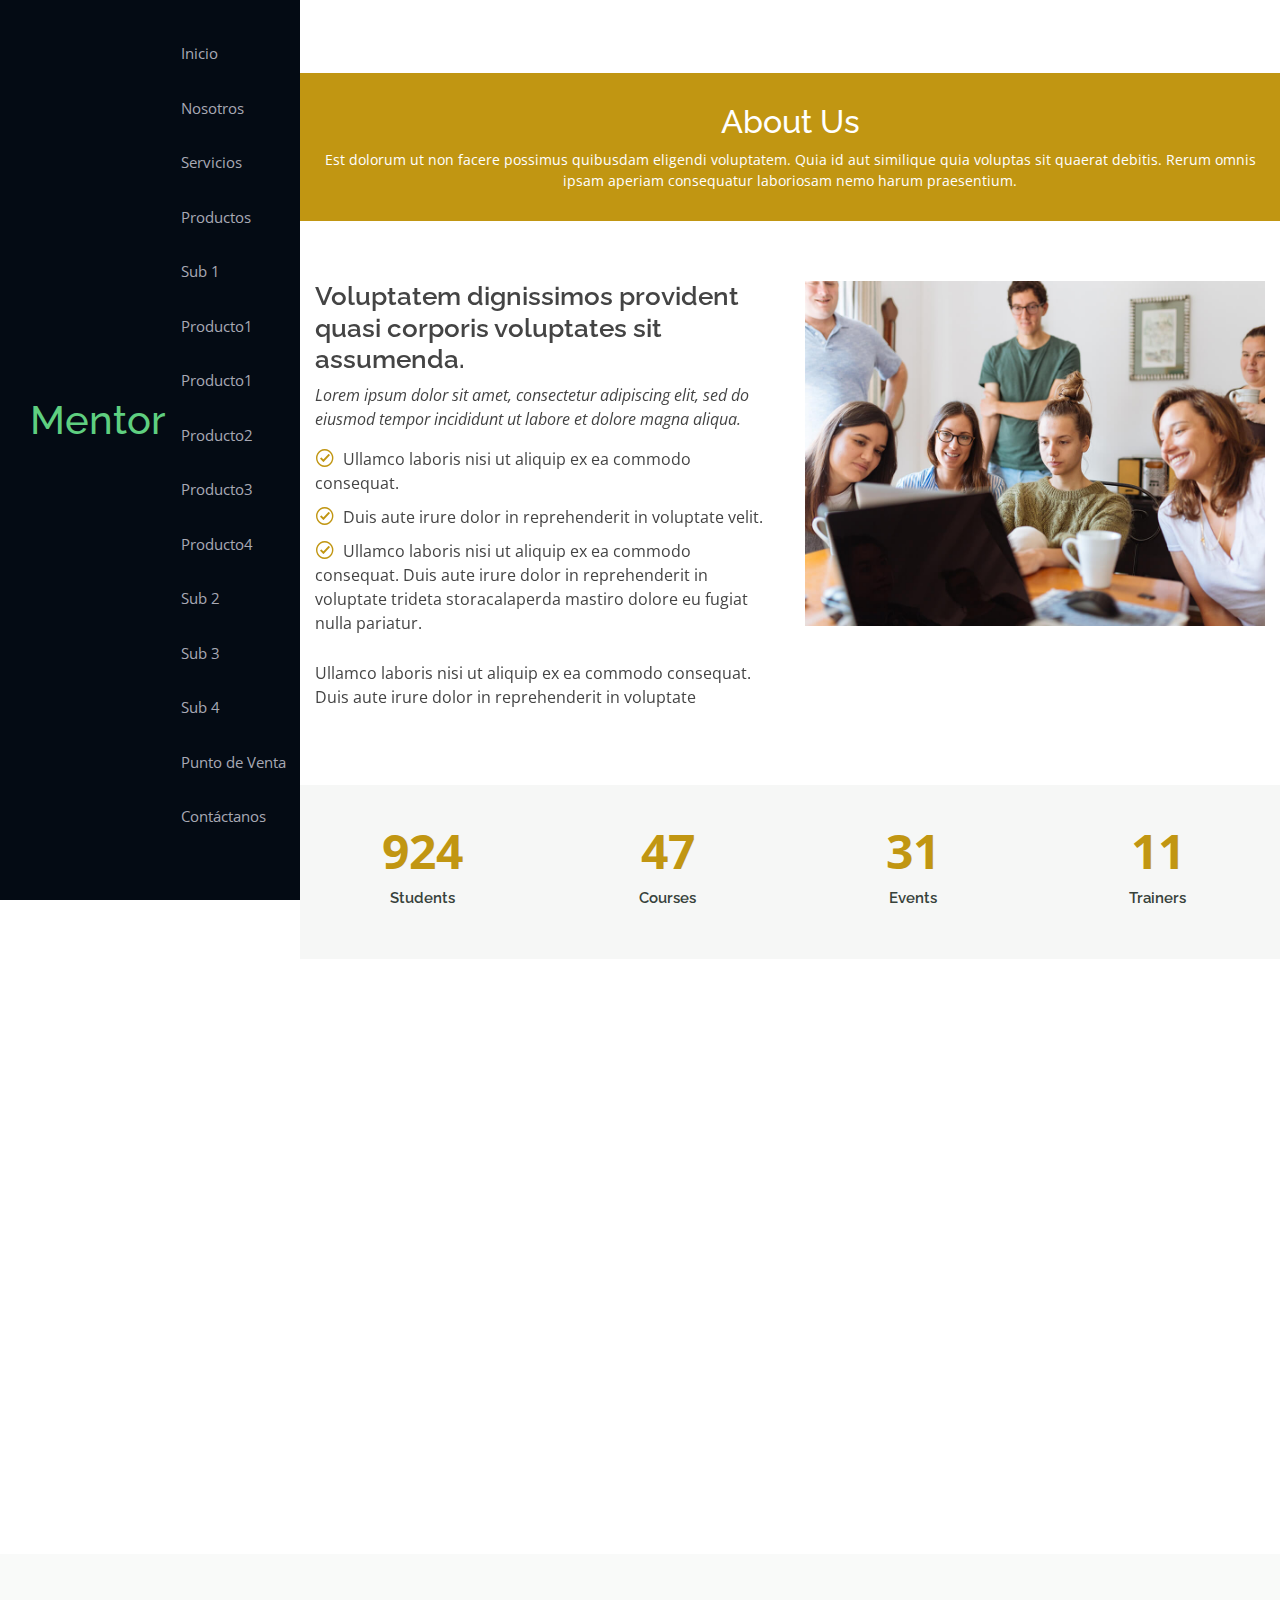
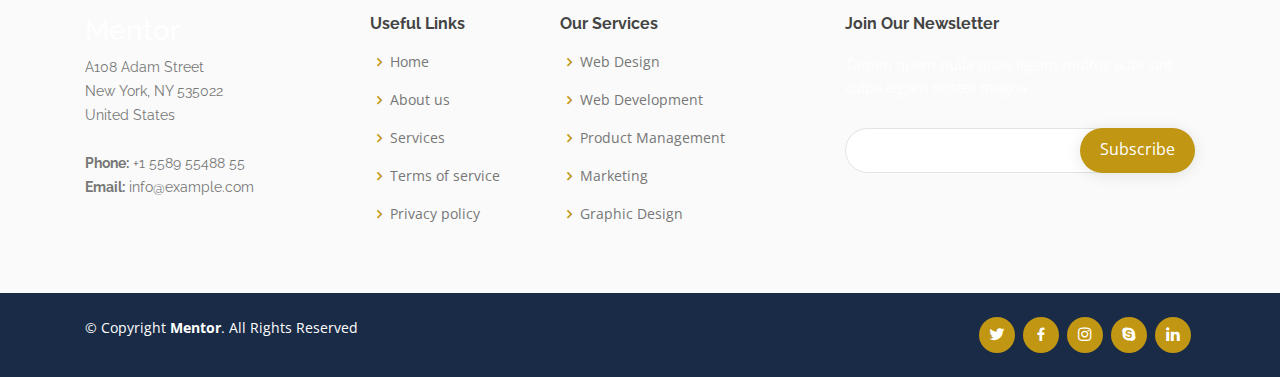
<file: about.html>
<!DOCTYPE html>
<html lang="en">

<head>
  <meta charset="utf-8">
  <meta content="width=device-width, initial-scale=1.0" name="viewport">

  <title>Meison Homecenter - Nosotros</title>
  <meta content="" name="descriptison">
  <meta content="" name="keywords">

 <!-- Favicons -->
 <link href="assets/img/favicon.png" rel="icon">

  <!-- Google Fonts -->
  <link href="https://fonts.googleapis.com/css?family=Open+Sans:300,300i,400,400i,600,600i,700,700i|Raleway:300,300i,400,400i,500,500i,600,600i,700,700i|Poppins:300,300i,400,400i,500,500i,600,600i,700,700i" rel="stylesheet">

  <!-- Vendor CSS Files -->
  <link href="assets/vendor/bootstrap/css/bootstrap.min.css" rel="stylesheet">
  <link href="assets/vendor/icofont/icofont.min.css" rel="stylesheet">
  <link href="assets/vendor/boxicons/css/boxicons.min.css" rel="stylesheet">
  <link href="assets/vendor/remixicon/remixicon.css" rel="stylesheet">
  <link href="assets/vendor/owl.carousel/assets/owl.carousel.min.css" rel="stylesheet">
  <link href="assets/vendor/animate.css/animate.min.css" rel="stylesheet">
  <link href="assets/vendor/aos/aos.css" rel="stylesheet">

  <!-- Template Main CSS File -->
  <link href="assets/css/style.css" rel="stylesheet">

</head>

<body>

  <!-- ======= Header ======= -->
  <header id="header" class="fixed-top">
    <div class="container d-flex align-items-center">

      <h1 class="logo mr-auto"><a href="index.html">Mentor</a></h1>
      <!-- Uncomment below if you prefer to use an image logo -->
      <!-- <a href="index.html" class="logo mr-auto"><img src="assets/img/logo.png" alt="" class="img-fluid"></a>-->

      <nav class="nav-menu d-none d-lg-block">
        <ul>
          <li ><a href="index.html">Inicio</a></li>
          <li><a href="about.html">Nosotros</a></li>
         
          <li><a href="trainers.html">Servicios</a></li>
          
          <li class="drop-down"><a href="">Productos</a>
            <ul>
              
              <li class="drop-down"><a href="#">Sub 1</a>
                <ul>
                  <li><a href="productos.html">Producto1</a></li>
                  <li><a href="#">Producto1</a></li>
                  <li><a href="#">Producto2</a></li>
                  <li><a href="#">Producto3</a></li>
                  <li><a href="#">Producto4</a></li>
                </ul>
              </li>
              <li><a href="#">Sub 2</a></li>
              <li><a href="#">Sub 3</a></li>
              <li><a href="#">Sub 4</a></li>
            </ul>
          </li>
          <li><a href="puntosVenta.html">Punto de Venta</a></li>
          <li><a href="contact.html">Contáctanos</a></li>

        </ul>
      </nav><!-- .nav-menu -->


    </div>
  </header><!-- End Header -->

  <main id="main">
    <!-- ======= Breadcrumbs ======= -->
    <div class="breadcrumbs" data-aos="fade-in">
      <div class="container">
        <h2>About Us</h2>
        <p>Est dolorum ut non facere possimus quibusdam eligendi voluptatem. Quia id aut similique quia voluptas sit quaerat debitis. Rerum omnis ipsam aperiam consequatur laboriosam nemo harum praesentium. </p>
      </div>
    </div><!-- End Breadcrumbs -->

    <!-- ======= About Section ======= -->
    <section id="about" class="about">
      <div class="container" data-aos="fade-up">

        <div class="row">
          <div class="col-lg-6 order-1 order-lg-2" data-aos="fade-left" data-aos-delay="100">
            <img src="assets/img/about.jpg" class="img-fluid" alt="">
          </div>
          <div class="col-lg-6 pt-4 pt-lg-0 order-2 order-lg-1 content">
            <h3>Voluptatem dignissimos provident quasi corporis voluptates sit assumenda.</h3>
            <p class="font-italic">
              Lorem ipsum dolor sit amet, consectetur adipiscing elit, sed do eiusmod tempor incididunt ut labore et dolore
              magna aliqua.
            </p>
            <ul>
              <li><i class="icofont-check-circled"></i> Ullamco laboris nisi ut aliquip ex ea commodo consequat.</li>
              <li><i class="icofont-check-circled"></i> Duis aute irure dolor in reprehenderit in voluptate velit.</li>
              <li><i class="icofont-check-circled"></i> Ullamco laboris nisi ut aliquip ex ea commodo consequat. Duis aute irure dolor in reprehenderit in voluptate trideta storacalaperda mastiro dolore eu fugiat nulla pariatur.</li>
            </ul>
            <p>
              Ullamco laboris nisi ut aliquip ex ea commodo consequat. Duis aute irure dolor in reprehenderit in voluptate
            </p>

          </div>
        </div>

      </div>
    </section><!-- End About Section -->

    <!-- ======= Counts Section ======= -->
    <section id="counts" class="counts section-bg">
      <div class="container">

        <div class="row counters">

          <div class="col-lg-3 col-6 text-center">
            <span data-toggle="counter-up">1232</span>
            <p>Students</p>
          </div>

          <div class="col-lg-3 col-6 text-center">
            <span data-toggle="counter-up">64</span>
            <p>Courses</p>
          </div>

          <div class="col-lg-3 col-6 text-center">
            <span data-toggle="counter-up">42</span>
            <p>Events</p>
          </div>

          <div class="col-lg-3 col-6 text-center">
            <span data-toggle="counter-up">15</span>
            <p>Trainers</p>
          </div>

        </div>

      </div>
    </section><!-- End Counts Section -->

    <!-- ======= Testimonials Section ======= -->
    <section id="testimonials" class="testimonials">
      <div class="container" data-aos="fade-up">

        <div class="section-title">
          <h2>Testimonials</h2>
          <p>What are they saying</p>
        </div>

        <div class="owl-carousel testimonials-carousel" data-aos="zoom-in" data-aos-delay="100">

          <div class="testimonial-wrap">
            <div class="testimonial-item">
              <img src="assets/img/testimonials/testimonials-1.jpg" class="testimonial-img" alt="">
              <h3>Saul Goodman</h3>
              <h4>Ceo &amp; Founder</h4>
              <p>
                <i class="bx bxs-quote-alt-left quote-icon-left"></i>
                Proin iaculis purus consequat sem cure digni ssim donec porttitora entum suscipit rhoncus. Accusantium quam, ultricies eget id, aliquam eget nibh et. Maecen aliquam, risus at semper.
                <i class="bx bxs-quote-alt-right quote-icon-right"></i>
              </p>
            </div>
          </div>

          <div class="testimonial-wrap">
            <div class="testimonial-item">
              <img src="assets/img/testimonials/testimonials-2.jpg" class="testimonial-img" alt="">
              <h3>Sara Wilsson</h3>
              <h4>Designer</h4>
              <p>
                <i class="bx bxs-quote-alt-left quote-icon-left"></i>
                Export tempor illum tamen malis malis eram quae irure esse labore quem cillum quid cillum eram malis quorum velit fore eram velit sunt aliqua noster fugiat irure amet legam anim culpa.
                <i class="bx bxs-quote-alt-right quote-icon-right"></i>
              </p>
            </div>
          </div>

          <div class="testimonial-wrap">
            <div class="testimonial-item">
              <img src="assets/img/testimonials/testimonials-3.jpg" class="testimonial-img" alt="">
              <h3>Jena Karlis</h3>
              <h4>Store Owner</h4>
              <p>
                <i class="bx bxs-quote-alt-left quote-icon-left"></i>
                Enim nisi quem export duis labore cillum quae magna enim sint quorum nulla quem veniam duis minim tempor labore quem eram duis noster aute amet eram fore quis sint minim.
                <i class="bx bxs-quote-alt-right quote-icon-right"></i>
              </p>
            </div>
          </div>

          <div class="testimonial-wrap">
            <div class="testimonial-item">
              <img src="assets/img/testimonials/testimonials-4.jpg" class="testimonial-img" alt="">
              <h3>Matt Brandon</h3>
              <h4>Freelancer</h4>
              <p>
                <i class="bx bxs-quote-alt-left quote-icon-left"></i>
                Fugiat enim eram quae cillum dolore dolor amet nulla culpa multos export minim fugiat minim velit minim dolor enim duis veniam ipsum anim magna sunt elit fore quem dolore labore illum veniam.
                <i class="bx bxs-quote-alt-right quote-icon-right"></i>
              </p>
            </div>
          </div>

          <div class="testimonial-wrap">
            <div class="testimonial-item">
              <img src="assets/img/testimonials/testimonials-5.jpg" class="testimonial-img" alt="">
              <h3>John Larson</h3>
              <h4>Entrepreneur</h4>
              <p>
                <i class="bx bxs-quote-alt-left quote-icon-left"></i>
                Quis quorum aliqua sint quem legam fore sunt eram irure aliqua veniam tempor noster veniam enim culpa labore duis sunt culpa nulla illum cillum fugiat legam esse veniam culpa fore nisi cillum quid.
                <i class="bx bxs-quote-alt-right quote-icon-right"></i>
              </p>
            </div>
          </div>

        </div>

      </div>
    </section><!-- End Testimonials Section -->

  </main><!-- End #main -->

  <!-- ======= Footer ======= -->
  <footer id="footer">

    <div class="footer-top">
      <div class="container">
        <div class="row">

          <div class="col-lg-3 col-md-6 footer-contact">
            <h3>Mentor</h3>
            <p>
              A108 Adam Street <br>
              New York, NY 535022<br>
              United States <br><br>
              <strong>Phone:</strong> +1 5589 55488 55<br>
              <strong>Email:</strong> info@example.com<br>
            </p>
          </div>

          <div class="col-lg-2 col-md-6 footer-links">
            <h4>Useful Links</h4>
            <ul>
              <li><i class="bx bx-chevron-right"></i> <a href="#">Home</a></li>
              <li><i class="bx bx-chevron-right"></i> <a href="#">About us</a></li>
              <li><i class="bx bx-chevron-right"></i> <a href="#">Services</a></li>
              <li><i class="bx bx-chevron-right"></i> <a href="#">Terms of service</a></li>
              <li><i class="bx bx-chevron-right"></i> <a href="#">Privacy policy</a></li>
            </ul>
          </div>

          <div class="col-lg-3 col-md-6 footer-links">
            <h4>Our Services</h4>
            <ul>
              <li><i class="bx bx-chevron-right"></i> <a href="#">Web Design</a></li>
              <li><i class="bx bx-chevron-right"></i> <a href="#">Web Development</a></li>
              <li><i class="bx bx-chevron-right"></i> <a href="#">Product Management</a></li>
              <li><i class="bx bx-chevron-right"></i> <a href="#">Marketing</a></li>
              <li><i class="bx bx-chevron-right"></i> <a href="#">Graphic Design</a></li>
            </ul>
          </div>

          <div class="col-lg-4 col-md-6 footer-newsletter">
            <h4>Join Our Newsletter</h4>
            <p>Tamen quem nulla quae legam multos aute sint culpa legam noster magna</p>
            <form action="" method="post">
              <input type="email" name="email"><input type="submit" value="Subscribe">
            </form>
          </div>

        </div>
      </div>
    </div>

    <div class="container d-md-flex py-4">

      <div class="mr-md-auto text-center text-md-left">
        <div class="copyright">
          &copy; Copyright <strong><span>Mentor</span></strong>. All Rights Reserved
        </div>
        
      </div>
      <div class="social-links text-center text-md-right pt-3 pt-md-0">
        <a href="#" class="twitter"><i class="bx bxl-twitter"></i></a>
        <a href="#" class="facebook"><i class="bx bxl-facebook"></i></a>
        <a href="#" class="instagram"><i class="bx bxl-instagram"></i></a>
        <a href="#" class="google-plus"><i class="bx bxl-skype"></i></a>
        <a href="#" class="linkedin"><i class="bx bxl-linkedin"></i></a>
      </div>
    </div>
  </footer><!-- End Footer -->

  <a href="#" class="back-to-top"><i class="bx bx-up-arrow-alt"></i></a>
  <div id="preloader"></div>

  <!-- Vendor JS Files -->
  <script src="assets/vendor/jquery/jquery.min.js"></script>
  <script src="assets/vendor/bootstrap/js/bootstrap.bundle.min.js"></script>
  <script src="assets/vendor/jquery.easing/jquery.easing.min.js"></script>
  <script src="assets/vendor/php-email-form/validate.js"></script>
  <script src="assets/vendor/waypoints/jquery.waypoints.min.js"></script>
  <script src="assets/vendor/counterup/counterup.min.js"></script>
  <script src="assets/vendor/owl.carousel/owl.carousel.min.js"></script>
  <script src="assets/vendor/aos/aos.js"></script>

  <!-- Template Main JS File -->
  <script src="assets/js/main.js"></script>

</body>

</html>
</file>
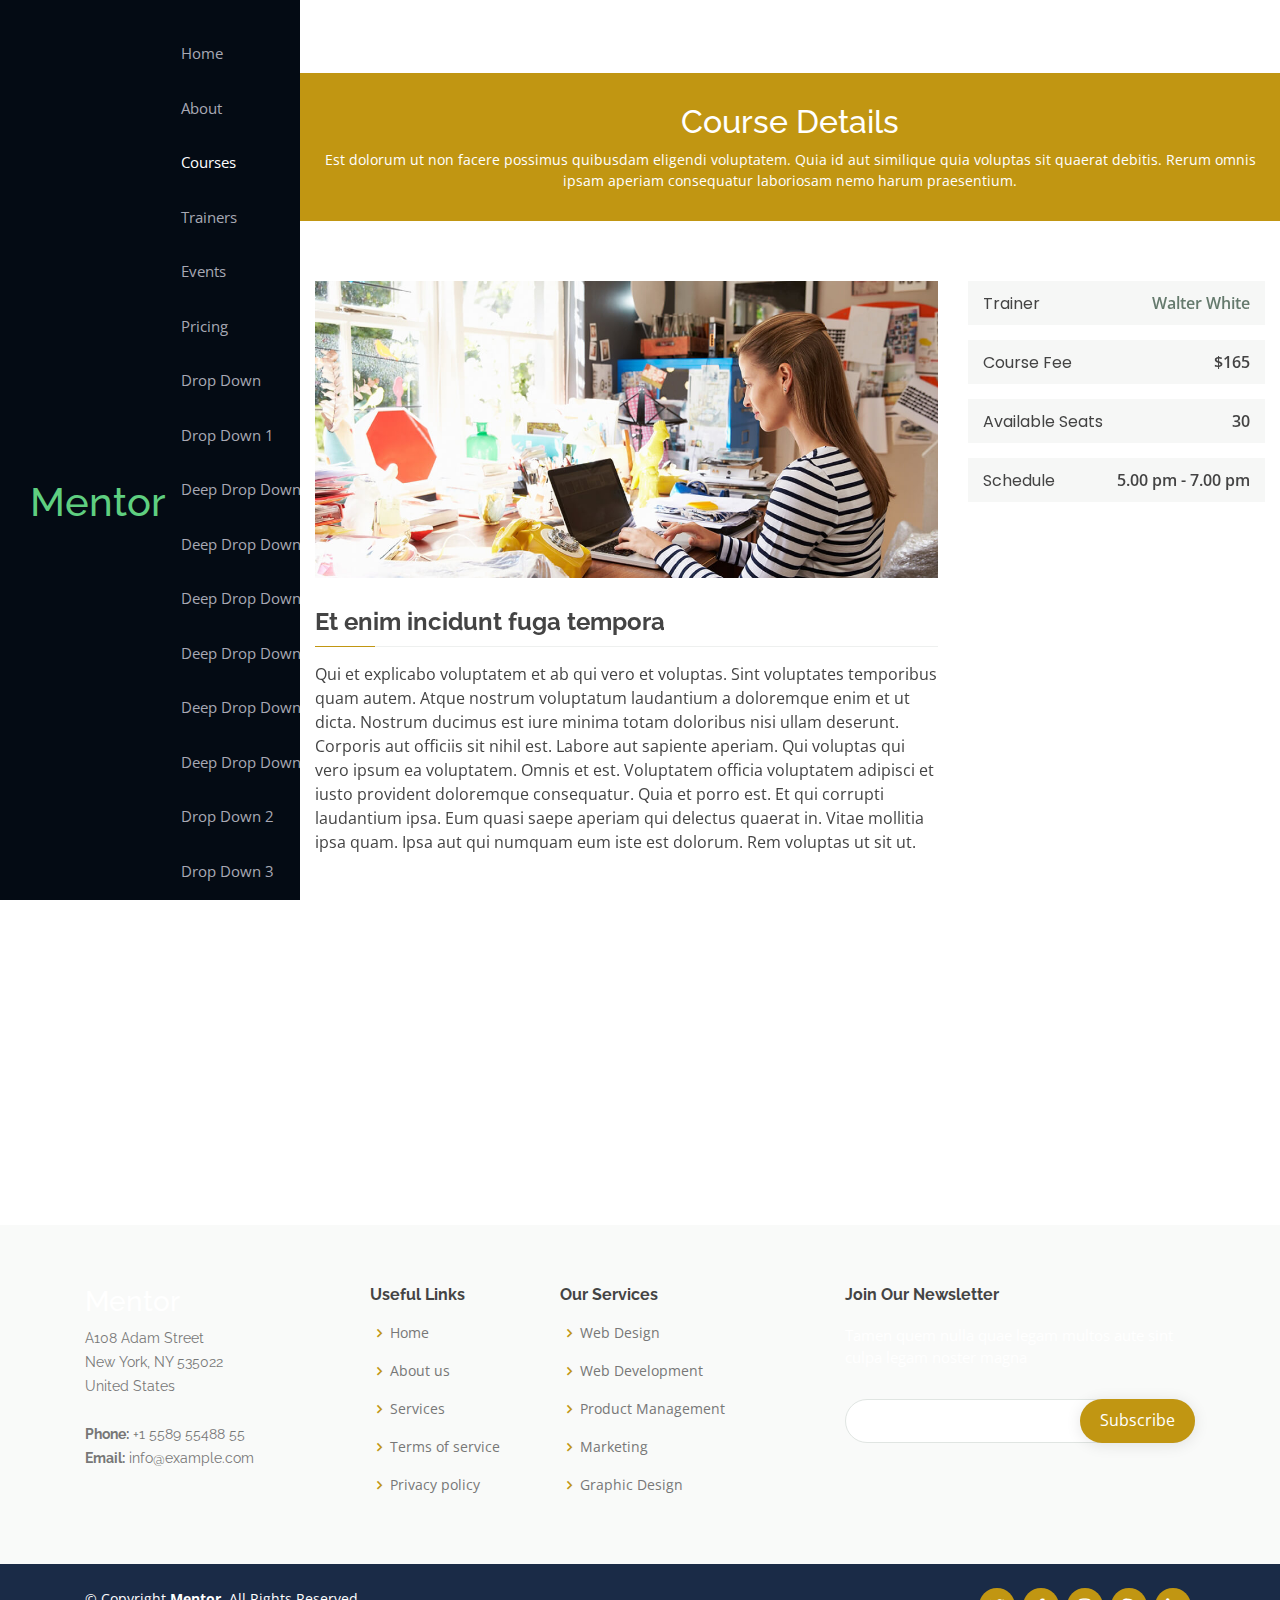
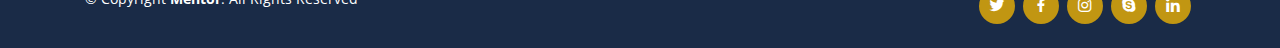
<file: course-details.html>
<!DOCTYPE html>
<html lang="en">

<head>
  <meta charset="utf-8">
  <meta content="width=device-width, initial-scale=1.0" name="viewport">

  <title>Course Details - Mentor Bootstrap Template</title>
  <meta content="" name="descriptison">
  <meta content="" name="keywords">

   <!-- Favicons -->
   <link href="assets/img/favicon.png" rel="icon">

  <!-- Google Fonts -->
  <link href="https://fonts.googleapis.com/css?family=Open+Sans:300,300i,400,400i,600,600i,700,700i|Raleway:300,300i,400,400i,500,500i,600,600i,700,700i|Poppins:300,300i,400,400i,500,500i,600,600i,700,700i" rel="stylesheet">

  <!-- Vendor CSS Files -->
  <link href="assets/vendor/bootstrap/css/bootstrap.min.css" rel="stylesheet">
  <link href="assets/vendor/icofont/icofont.min.css" rel="stylesheet">
  <link href="assets/vendor/boxicons/css/boxicons.min.css" rel="stylesheet">
  <link href="assets/vendor/remixicon/remixicon.css" rel="stylesheet">
  <link href="assets/vendor/owl.carousel/assets/owl.carousel.min.css" rel="stylesheet">
  <link href="assets/vendor/animate.css/animate.min.css" rel="stylesheet">
  <link href="assets/vendor/aos/aos.css" rel="stylesheet">

  <!-- Template Main CSS File -->
  <link href="assets/css/style.css" rel="stylesheet">

</head>

<body>

  <!-- ======= Header ======= -->
  <header id="header" class="fixed-top">
    <div class="container d-flex align-items-center">

      <h1 class="logo mr-auto"><a href="index.html">Mentor</a></h1>
      <!-- Uncomment below if you prefer to use an image logo -->
      <!-- <a href="index.html" class="logo mr-auto"><img src="assets/img/logo.png" alt="" class="img-fluid"></a>-->

      <nav class="nav-menu d-none d-lg-block">
        <ul>
          <li><a href="index.html">Home</a></li>
          <li><a href="about.html">About</a></li>
          <li class="active"><a href="courses.html">Courses</a></li>
          <li><a href="trainers.html">Trainers</a></li>
          <li><a href="events.html">Events</a></li>
          <li><a href="pricing.html">Pricing</a></li>
          <li class="drop-down"><a href="">Drop Down</a>
            <ul>
              <li><a href="#">Drop Down 1</a></li>
              <li class="drop-down"><a href="#">Deep Drop Down</a>
                <ul>
                  <li><a href="#">Deep Drop Down 1</a></li>
                  <li><a href="#">Deep Drop Down 2</a></li>
                  <li><a href="#">Deep Drop Down 3</a></li>
                  <li><a href="#">Deep Drop Down 4</a></li>
                  <li><a href="#">Deep Drop Down 5</a></li>
                </ul>
              </li>
              <li><a href="#">Drop Down 2</a></li>
              <li><a href="#">Drop Down 3</a></li>
              <li><a href="#">Drop Down 4</a></li>
            </ul>
          </li>
          <li><a href="contact.html">Contact</a></li>

        </ul>
      </nav><!-- .nav-menu -->


    </div>
  </header><!-- End Header -->

  <main id="main">

    <!-- ======= Breadcrumbs ======= -->
    <div class="breadcrumbs" data-aos="fade-in">
      <div class="container">
        <h2>Course Details</h2>
        <p>Est dolorum ut non facere possimus quibusdam eligendi voluptatem. Quia id aut similique quia voluptas sit quaerat debitis. Rerum omnis ipsam aperiam consequatur laboriosam nemo harum praesentium. </p>
      </div>
    </div><!-- End Breadcrumbs -->

    <!-- ======= Cource Details Section ======= -->
    <section id="course-details" class="course-details">
      <div class="container" data-aos="fade-up">

        <div class="row">
          <div class="col-lg-8">
            <img src="assets/img/course-details.jpg" class="img-fluid" alt="">
            <h3>Et enim incidunt fuga tempora</h3>
            <p>
              Qui et explicabo voluptatem et ab qui vero et voluptas. Sint voluptates temporibus quam autem. Atque nostrum voluptatum laudantium a doloremque enim et ut dicta. Nostrum ducimus est iure minima totam doloribus nisi ullam deserunt. Corporis aut officiis sit nihil est. Labore aut sapiente aperiam.
              Qui voluptas qui vero ipsum ea voluptatem. Omnis et est. Voluptatem officia voluptatem adipisci et iusto provident doloremque consequatur. Quia et porro est. Et qui corrupti laudantium ipsa.
              Eum quasi saepe aperiam qui delectus quaerat in. Vitae mollitia ipsa quam. Ipsa aut qui numquam eum iste est dolorum. Rem voluptas ut sit ut.
            </p>
          </div>
          <div class="col-lg-4">

            <div class="course-info d-flex justify-content-between align-items-center">
              <h5>Trainer</h5>
              <p><a href="#">Walter White</a></p>
            </div>

            <div class="course-info d-flex justify-content-between align-items-center">
              <h5>Course Fee</h5>
              <p>$165</p>
            </div>

            <div class="course-info d-flex justify-content-between align-items-center">
              <h5>Available Seats</h5>
              <p>30</p>
            </div>

            <div class="course-info d-flex justify-content-between align-items-center">
              <h5>Schedule</h5>
              <p>5.00 pm - 7.00 pm</p>
            </div>

          </div>
        </div>

      </div>
    </section><!-- End Cource Details Section -->

    <!-- ======= Cource Details Tabs Section ======= -->
    <section id="cource-details-tabs" class="cource-details-tabs">
      <div class="container" data-aos="fade-up">

        <div class="row">
          <div class="col-lg-3">
            <ul class="nav nav-tabs flex-column">
              <li class="nav-item">
                <a class="nav-link active show" data-toggle="tab" href="#tab-1">Modi sit est</a>
              </li>
              <li class="nav-item">
                <a class="nav-link" data-toggle="tab" href="#tab-2">Unde praesentium sed</a>
              </li>
              <li class="nav-item">
                <a class="nav-link" data-toggle="tab" href="#tab-3">Pariatur explicabo vel</a>
              </li>
              <li class="nav-item">
                <a class="nav-link" data-toggle="tab" href="#tab-4">Nostrum qui quasi</a>
              </li>
              <li class="nav-item">
                <a class="nav-link" data-toggle="tab" href="#tab-5">Iusto ut expedita aut</a>
              </li>
            </ul>
          </div>
          <div class="col-lg-9 mt-4 mt-lg-0">
            <div class="tab-content">
              <div class="tab-pane active show" id="tab-1">
                <div class="row">
                  <div class="col-lg-8 details order-2 order-lg-1">
                    <h3>Architecto ut aperiam autem id</h3>
                    <p class="font-italic">Qui laudantium consequatur laborum sit qui ad sapiente dila parde sonata raqer a videna mareta paulona marka</p>
                    <p>Et nobis maiores eius. Voluptatibus ut enim blanditiis atque harum sint. Laborum eos ipsum ipsa odit magni. Incidunt hic ut molestiae aut qui. Est repellat minima eveniet eius et quis magni nihil. Consequatur dolorem quaerat quos qui similique accusamus nostrum rem vero</p>
                  </div>
                  <div class="col-lg-4 text-center order-1 order-lg-2">
                    <img src="assets/img/course-details-tab-1.png" alt="" class="img-fluid">
                  </div>
                </div>
              </div>
              <div class="tab-pane" id="tab-2">
                <div class="row">
                  <div class="col-lg-8 details order-2 order-lg-1">
                    <h3>Et blanditiis nemo veritatis excepturi</h3>
                    <p class="font-italic">Qui laudantium consequatur laborum sit qui ad sapiente dila parde sonata raqer a videna mareta paulona marka</p>
                    <p>Ea ipsum voluptatem consequatur quis est. Illum error ullam omnis quia et reiciendis sunt sunt est. Non aliquid repellendus itaque accusamus eius et velit ipsa voluptates. Optio nesciunt eaque beatae accusamus lerode pakto madirna desera vafle de nideran pal</p>
                  </div>
                  <div class="col-lg-4 text-center order-1 order-lg-2">
                    <img src="assets/img/course-details-tab-2.png" alt="" class="img-fluid">
                  </div>
                </div>
              </div>
              <div class="tab-pane" id="tab-3">
                <div class="row">
                  <div class="col-lg-8 details order-2 order-lg-1">
                    <h3>Impedit facilis occaecati odio neque aperiam sit</h3>
                    <p class="font-italic">Eos voluptatibus quo. Odio similique illum id quidem non enim fuga. Qui natus non sunt dicta dolor et. In asperiores velit quaerat perferendis aut</p>
                    <p>Iure officiis odit rerum. Harum sequi eum illum corrupti culpa veritatis quisquam. Neque necessitatibus illo rerum eum ut. Commodi ipsam minima molestiae sed laboriosam a iste odio. Earum odit nesciunt fugiat sit ullam. Soluta et harum voluptatem optio quae</p>
                  </div>
                  <div class="col-lg-4 text-center order-1 order-lg-2">
                    <img src="assets/img/course-details-tab-3.png" alt="" class="img-fluid">
                  </div>
                </div>
              </div>
              <div class="tab-pane" id="tab-4">
                <div class="row">
                  <div class="col-lg-8 details order-2 order-lg-1">
                    <h3>Fuga dolores inventore laboriosam ut est accusamus laboriosam dolore</h3>
                    <p class="font-italic">Totam aperiam accusamus. Repellat consequuntur iure voluptas iure porro quis delectus</p>
                    <p>Eaque consequuntur consequuntur libero expedita in voluptas. Nostrum ipsam necessitatibus aliquam fugiat debitis quis velit. Eum ex maxime error in consequatur corporis atque. Eligendi asperiores sed qui veritatis aperiam quia a laborum inventore</p>
                  </div>
                  <div class="col-lg-4 text-center order-1 order-lg-2">
                    <img src="assets/img/course-details-tab-4.png" alt="" class="img-fluid">
                  </div>
                </div>
              </div>
              <div class="tab-pane" id="tab-5">
                <div class="row">
                  <div class="col-lg-8 details order-2 order-lg-1">
                    <h3>Est eveniet ipsam sindera pad rone matrelat sando reda</h3>
                    <p class="font-italic">Omnis blanditiis saepe eos autem qui sunt debitis porro quia.</p>
                    <p>Exercitationem nostrum omnis. Ut reiciendis repudiandae minus. Omnis recusandae ut non quam ut quod eius qui. Ipsum quia odit vero atque qui quibusdam amet. Occaecati sed est sint aut vitae molestiae voluptate vel</p>
                  </div>
                  <div class="col-lg-4 text-center order-1 order-lg-2">
                    <img src="assets/img/course-details-tab-5.png" alt="" class="img-fluid">
                  </div>
                </div>
              </div>
            </div>
          </div>
        </div>

      </div>
    </section><!-- End Cource Details Tabs Section -->

  </main><!-- End #main -->

  <!-- ======= Footer ======= -->
  <footer id="footer">

    <div class="footer-top">
      <div class="container">
        <div class="row">

          <div class="col-lg-3 col-md-6 footer-contact">
            <h3>Mentor</h3>
            <p>
              A108 Adam Street <br>
              New York, NY 535022<br>
              United States <br><br>
              <strong>Phone:</strong> +1 5589 55488 55<br>
              <strong>Email:</strong> info@example.com<br>
            </p>
          </div>

          <div class="col-lg-2 col-md-6 footer-links">
            <h4>Useful Links</h4>
            <ul>
              <li><i class="bx bx-chevron-right"></i> <a href="#">Home</a></li>
              <li><i class="bx bx-chevron-right"></i> <a href="#">About us</a></li>
              <li><i class="bx bx-chevron-right"></i> <a href="#">Services</a></li>
              <li><i class="bx bx-chevron-right"></i> <a href="#">Terms of service</a></li>
              <li><i class="bx bx-chevron-right"></i> <a href="#">Privacy policy</a></li>
            </ul>
          </div>

          <div class="col-lg-3 col-md-6 footer-links">
            <h4>Our Services</h4>
            <ul>
              <li><i class="bx bx-chevron-right"></i> <a href="#">Web Design</a></li>
              <li><i class="bx bx-chevron-right"></i> <a href="#">Web Development</a></li>
              <li><i class="bx bx-chevron-right"></i> <a href="#">Product Management</a></li>
              <li><i class="bx bx-chevron-right"></i> <a href="#">Marketing</a></li>
              <li><i class="bx bx-chevron-right"></i> <a href="#">Graphic Design</a></li>
            </ul>
          </div>

          <div class="col-lg-4 col-md-6 footer-newsletter">
            <h4>Join Our Newsletter</h4>
            <p>Tamen quem nulla quae legam multos aute sint culpa legam noster magna</p>
            <form action="" method="post">
              <input type="email" name="email"><input type="submit" value="Subscribe">
            </form>
          </div>

        </div>
      </div>
    </div>

    <div class="container d-md-flex py-4">

      <div class="mr-md-auto text-center text-md-left">
        <div class="copyright">
          &copy; Copyright <strong><span>Mentor</span></strong>. All Rights Reserved
        </div>
        
      </div>
      <div class="social-links text-center text-md-right pt-3 pt-md-0">
        <a href="#" class="twitter"><i class="bx bxl-twitter"></i></a>
        <a href="#" class="facebook"><i class="bx bxl-facebook"></i></a>
        <a href="#" class="instagram"><i class="bx bxl-instagram"></i></a>
        <a href="#" class="google-plus"><i class="bx bxl-skype"></i></a>
        <a href="#" class="linkedin"><i class="bx bxl-linkedin"></i></a>
      </div>
    </div>
  </footer><!-- End Footer -->

  <a href="#" class="back-to-top"><i class="bx bx-up-arrow-alt"></i></a>
  <div id="preloader"></div>

  <!-- Vendor JS Files -->
  <script src="assets/vendor/jquery/jquery.min.js"></script>
  <script src="assets/vendor/bootstrap/js/bootstrap.bundle.min.js"></script>
  <script src="assets/vendor/jquery.easing/jquery.easing.min.js"></script>
  <script src="assets/vendor/php-email-form/validate.js"></script>
  <script src="assets/vendor/waypoints/jquery.waypoints.min.js"></script>
  <script src="assets/vendor/counterup/counterup.min.js"></script>
  <script src="assets/vendor/owl.carousel/owl.carousel.min.js"></script>
  <script src="assets/vendor/aos/aos.js"></script>

  <!-- Template Main JS File -->
  <script src="assets/js/main.js"></script>

</body>

</html>
</file>
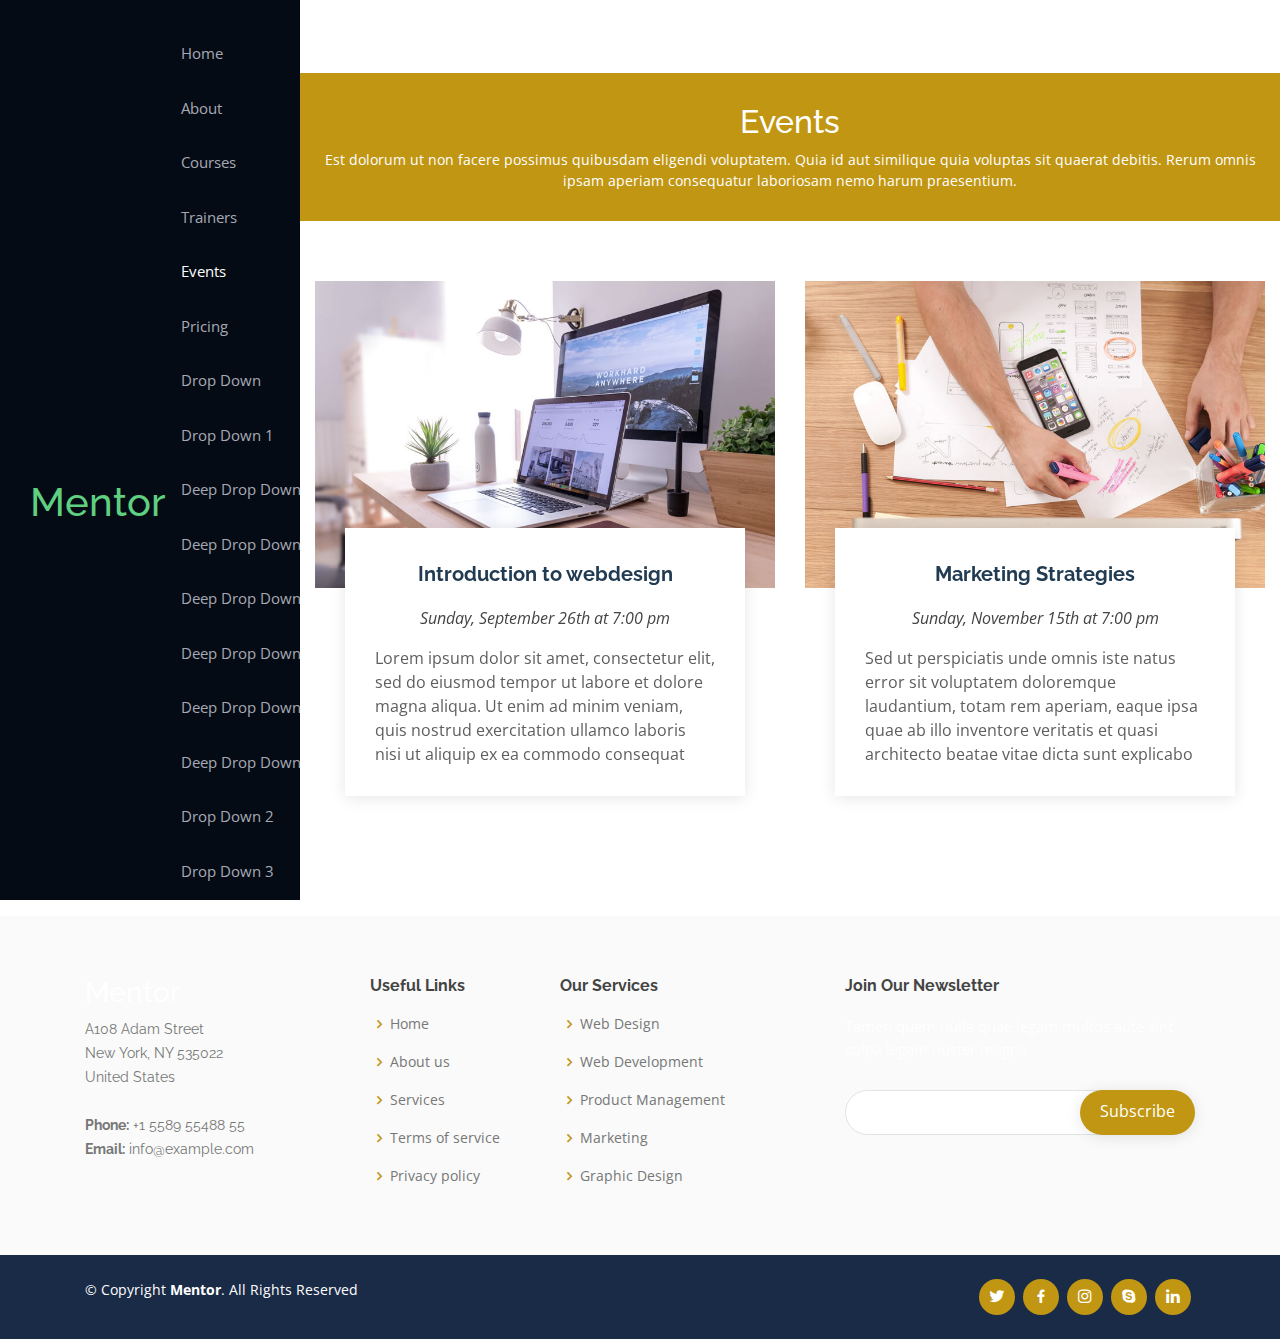
<file: events.html>
<!DOCTYPE html>
<html lang="en">

<head>
  <meta charset="utf-8">
  <meta content="width=device-width, initial-scale=1.0" name="viewport">

  <title>Events - Mentor Bootstrap Template</title>
  <meta content="" name="descriptison">
  <meta content="" name="keywords">

   <!-- Favicons -->
   <link href="assets/img/favicon.png" rel="icon">

  <!-- Google Fonts -->
  <link href="https://fonts.googleapis.com/css?family=Open+Sans:300,300i,400,400i,600,600i,700,700i|Raleway:300,300i,400,400i,500,500i,600,600i,700,700i|Poppins:300,300i,400,400i,500,500i,600,600i,700,700i" rel="stylesheet">

  <!-- Vendor CSS Files -->
  <link href="assets/vendor/bootstrap/css/bootstrap.min.css" rel="stylesheet">
  <link href="assets/vendor/icofont/icofont.min.css" rel="stylesheet">
  <link href="assets/vendor/boxicons/css/boxicons.min.css" rel="stylesheet">
  <link href="assets/vendor/remixicon/remixicon.css" rel="stylesheet">
  <link href="assets/vendor/owl.carousel/assets/owl.carousel.min.css" rel="stylesheet">
  <link href="assets/vendor/animate.css/animate.min.css" rel="stylesheet">
  <link href="assets/vendor/aos/aos.css" rel="stylesheet">

  <!-- Template Main CSS File -->
  <link href="assets/css/style.css" rel="stylesheet">

</head>

<body>

  <!-- ======= Header ======= -->
  <header id="header" class="fixed-top">
    <div class="container d-flex align-items-center">

      <h1 class="logo mr-auto"><a href="index.html">Mentor</a></h1>
      <!-- Uncomment below if you prefer to use an image logo -->
      <!-- <a href="index.html" class="logo mr-auto"><img src="assets/img/logo.png" alt="" class="img-fluid"></a>-->

      <nav class="nav-menu d-none d-lg-block">
        <ul>
          <li><a href="index.html">Home</a></li>
          <li><a href="about.html">About</a></li>
          <li><a href="courses.html">Courses</a></li>
          <li><a href="trainers.html">Trainers</a></li>
          <li class="active"><a href="events.html">Events</a></li>
          <li><a href="pricing.html">Pricing</a></li>
          <li class="drop-down"><a href="">Drop Down</a>
            <ul>
              <li><a href="#">Drop Down 1</a></li>
              <li class="drop-down"><a href="#">Deep Drop Down</a>
                <ul>
                  <li><a href="#">Deep Drop Down 1</a></li>
                  <li><a href="#">Deep Drop Down 2</a></li>
                  <li><a href="#">Deep Drop Down 3</a></li>
                  <li><a href="#">Deep Drop Down 4</a></li>
                  <li><a href="#">Deep Drop Down 5</a></li>
                </ul>
              </li>
              <li><a href="#">Drop Down 2</a></li>
              <li><a href="#">Drop Down 3</a></li>
              <li><a href="#">Drop Down 4</a></li>
            </ul>
          </li>
          <li><a href="contact.html">Contact</a></li>

        </ul>
      </nav><!-- .nav-menu -->

    </div>
  </header><!-- End Header -->

  <main id="main">

    <!-- ======= Breadcrumbs ======= -->
    <div class="breadcrumbs" data-aos="fade-in">
      <div class="container">
        <h2>Events</h2>
        <p>Est dolorum ut non facere possimus quibusdam eligendi voluptatem. Quia id aut similique quia voluptas sit quaerat debitis. Rerum omnis ipsam aperiam consequatur laboriosam nemo harum praesentium. </p>
      </div>
    </div><!-- End Breadcrumbs -->

    <!-- ======= Events Section ======= -->
    <section id="events" class="events">
      <div class="container" data-aos="fade-up">

        <div class="row">
          <div class="col-md-6 d-flex align-items-stretch">
            <div class="card">
              <div class="card-img">
                <img src="assets/img/events-1.jpg" alt="...">
              </div>
              <div class="card-body">
                <h5 class="card-title"><a href="">Introduction to webdesign</a></h5>
                <p class="font-italic text-center">Sunday, September 26th at 7:00 pm</p>
                <p class="card-text">Lorem ipsum dolor sit amet, consectetur elit, sed do eiusmod tempor ut labore et dolore magna aliqua. Ut enim ad minim veniam, quis nostrud exercitation ullamco laboris nisi ut aliquip ex ea commodo consequat</p>
              </div>
            </div>
          </div>
          <div class="col-md-6 d-flex align-items-stretch">
            <div class="card">
              <div class="card-img">
                <img src="assets/img/events-2.jpg" alt="...">
              </div>
              <div class="card-body">
                <h5 class="card-title"><a href="">Marketing Strategies</a></h5>
                <p class="font-italic text-center">Sunday, November 15th at 7:00 pm</p>
                <p class="card-text">Sed ut perspiciatis unde omnis iste natus error sit voluptatem doloremque laudantium, totam rem aperiam, eaque ipsa quae ab illo inventore veritatis et quasi architecto beatae vitae dicta sunt explicabo</p>
              </div>
            </div>

          </div>
        </div>

      </div>
    </section><!-- End Events Section -->

  </main><!-- End #main -->

  <!-- ======= Footer ======= -->
  <footer id="footer">

    <div class="footer-top">
      <div class="container">
        <div class="row">

          <div class="col-lg-3 col-md-6 footer-contact">
            <h3>Mentor</h3>
            <p>
              A108 Adam Street <br>
              New York, NY 535022<br>
              United States <br><br>
              <strong>Phone:</strong> +1 5589 55488 55<br>
              <strong>Email:</strong> info@example.com<br>
            </p>
          </div>

          <div class="col-lg-2 col-md-6 footer-links">
            <h4>Useful Links</h4>
            <ul>
              <li><i class="bx bx-chevron-right"></i> <a href="#">Home</a></li>
              <li><i class="bx bx-chevron-right"></i> <a href="#">About us</a></li>
              <li><i class="bx bx-chevron-right"></i> <a href="#">Services</a></li>
              <li><i class="bx bx-chevron-right"></i> <a href="#">Terms of service</a></li>
              <li><i class="bx bx-chevron-right"></i> <a href="#">Privacy policy</a></li>
            </ul>
          </div>

          <div class="col-lg-3 col-md-6 footer-links">
            <h4>Our Services</h4>
            <ul>
              <li><i class="bx bx-chevron-right"></i> <a href="#">Web Design</a></li>
              <li><i class="bx bx-chevron-right"></i> <a href="#">Web Development</a></li>
              <li><i class="bx bx-chevron-right"></i> <a href="#">Product Management</a></li>
              <li><i class="bx bx-chevron-right"></i> <a href="#">Marketing</a></li>
              <li><i class="bx bx-chevron-right"></i> <a href="#">Graphic Design</a></li>
            </ul>
          </div>

          <div class="col-lg-4 col-md-6 footer-newsletter">
            <h4>Join Our Newsletter</h4>
            <p>Tamen quem nulla quae legam multos aute sint culpa legam noster magna</p>
            <form action="" method="post">
              <input type="email" name="email"><input type="submit" value="Subscribe">
            </form>
          </div>

        </div>
      </div>
    </div>

    <div class="container d-md-flex py-4">

      <div class="mr-md-auto text-center text-md-left">
        <div class="copyright">
          &copy; Copyright <strong><span>Mentor</span></strong>. All Rights Reserved
        </div>
        
      </div>
      <div class="social-links text-center text-md-right pt-3 pt-md-0">
        <a href="#" class="twitter"><i class="bx bxl-twitter"></i></a>
        <a href="#" class="facebook"><i class="bx bxl-facebook"></i></a>
        <a href="#" class="instagram"><i class="bx bxl-instagram"></i></a>
        <a href="#" class="google-plus"><i class="bx bxl-skype"></i></a>
        <a href="#" class="linkedin"><i class="bx bxl-linkedin"></i></a>
      </div>
    </div>
  </footer><!-- End Footer -->

  <a href="#" class="back-to-top"><i class="bx bx-up-arrow-alt"></i></a>
  <div id="preloader"></div>

  <!-- Vendor JS Files -->
  <script src="assets/vendor/jquery/jquery.min.js"></script>
  <script src="assets/vendor/bootstrap/js/bootstrap.bundle.min.js"></script>
  <script src="assets/vendor/jquery.easing/jquery.easing.min.js"></script>
  <script src="assets/vendor/php-email-form/validate.js"></script>
  <script src="assets/vendor/waypoints/jquery.waypoints.min.js"></script>
  <script src="assets/vendor/counterup/counterup.min.js"></script>
  <script src="assets/vendor/owl.carousel/owl.carousel.min.js"></script>
  <script src="assets/vendor/aos/aos.js"></script>

  <!-- Template Main JS File -->
  <script src="assets/js/main.js"></script>

</body>

</html>
</file>
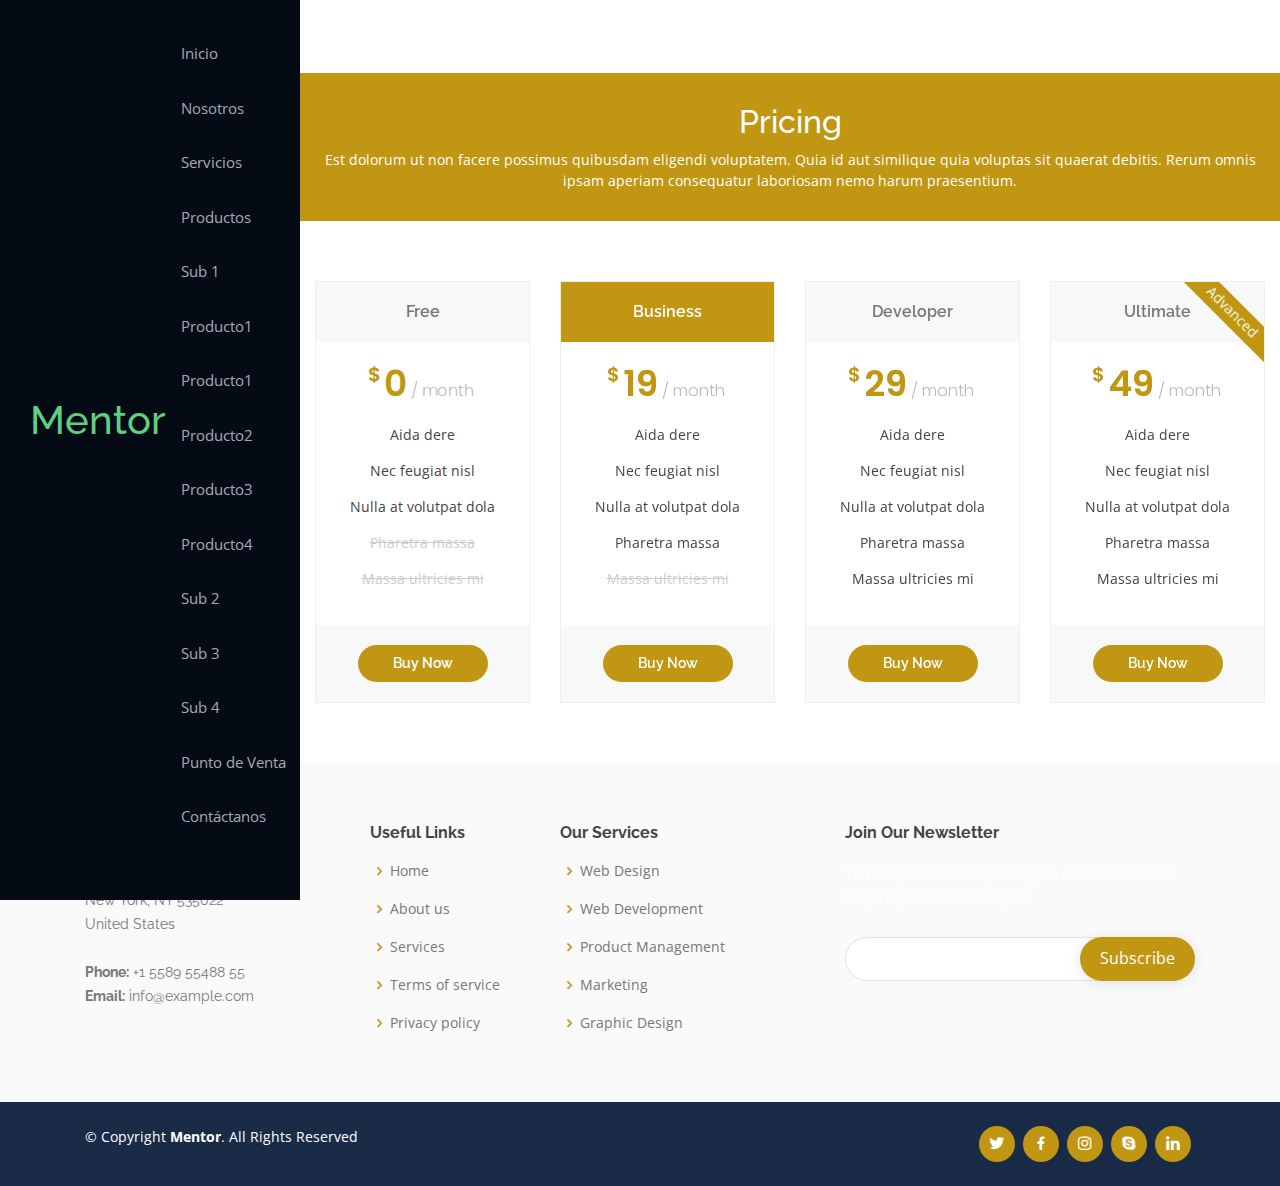
<file: pricing.html>
<!DOCTYPE html>
<html lang="en">

<head>
  <meta charset="utf-8">
  <meta content="width=device-width, initial-scale=1.0" name="viewport">

  <title>Pricing - Mentor Bootstrap Template</title>
  <meta content="" name="descriptison">
  <meta content="" name="keywords">

 <!-- Favicons -->
 <link href="assets/img/favicon.png" rel="icon">

  <!-- Google Fonts -->
  <link href="https://fonts.googleapis.com/css?family=Open+Sans:300,300i,400,400i,600,600i,700,700i|Raleway:300,300i,400,400i,500,500i,600,600i,700,700i|Poppins:300,300i,400,400i,500,500i,600,600i,700,700i" rel="stylesheet">

  <!-- Vendor CSS Files -->
  <link href="assets/vendor/bootstrap/css/bootstrap.min.css" rel="stylesheet">
  <link href="assets/vendor/icofont/icofont.min.css" rel="stylesheet">
  <link href="assets/vendor/boxicons/css/boxicons.min.css" rel="stylesheet">
  <link href="assets/vendor/remixicon/remixicon.css" rel="stylesheet">
  <link href="assets/vendor/owl.carousel/assets/owl.carousel.min.css" rel="stylesheet">
  <link href="assets/vendor/animate.css/animate.min.css" rel="stylesheet">
  <link href="assets/vendor/aos/aos.css" rel="stylesheet">

  <!-- Template Main CSS File -->
  <link href="assets/css/style.css" rel="stylesheet">

</head>

<body>

  <!-- ======= Header ======= -->
  <header id="header" class="fixed-top">
    <div class="container d-flex align-items-center">

      <h1 class="logo mr-auto"><a href="index.html">Mentor</a></h1>
      <!-- Uncomment below if you prefer to use an image logo -->
      <!-- <a href="index.html" class="logo mr-auto"><img src="assets/img/logo.png" alt="" class="img-fluid"></a>-->

      <nav class="nav-menu d-none d-lg-block">
        <ul>
          <li ><a href="index.html">Inicio</a></li>
          <li><a href="about.html">Nosotros</a></li>
         
          <li><a href="trainers.html">Servicios</a></li>
          
          <li class="drop-down"><a href="">Productos</a>
            <ul>
             
              <li class="drop-down"><a href="#">Sub 1</a>
                <ul>
                  <li><a href="productos.html">Producto1</a></li>
                  <li><a href="#">Producto1</a></li>
                  <li><a href="#">Producto2</a></li>
                  <li><a href="#">Producto3</a></li>
                  <li><a href="#">Producto4</a></li>
                </ul>
              </li>
              <li><a href="#">Sub 2</a></li>
              <li><a href="#">Sub 3</a></li>
              <li><a href="#">Sub 4</a></li>
            </ul>
          </li>
          <li><a href="courses.html">Punto de Venta</a></li>
          <li><a href="contact.html">Contáctanos</a></li>

        </ul>
      </nav><!-- .nav-menu -->

    </div>
  </header><!-- End Header -->

  <main id="main">
    <!-- ======= Breadcrumbs ======= -->
    <div class="breadcrumbs" data-aos="fade-in">
      <div class="container">
        <h2>Pricing</h2>
        <p>Est dolorum ut non facere possimus quibusdam eligendi voluptatem. Quia id aut similique quia voluptas sit quaerat debitis. Rerum omnis ipsam aperiam consequatur laboriosam nemo harum praesentium. </p>
      </div>
    </div><!-- End Breadcrumbs -->

    <!-- ======= Pricing Section ======= -->
    <section id="pricing" class="pricing">
      <div class="container" data-aos="fade-up">

        <div class="row">

          <div class="col-lg-3 col-md-6">
            <div class="box">
              <h3>Free</h3>
              <h4><sup>$</sup>0<span> / month</span></h4>
              <ul>
                <li>Aida dere</li>
                <li>Nec feugiat nisl</li>
                <li>Nulla at volutpat dola</li>
                <li class="na">Pharetra massa</li>
                <li class="na">Massa ultricies mi</li>
              </ul>
              <div class="btn-wrap">
                <a href="#" class="btn-buy">Buy Now</a>
              </div>
            </div>
          </div>

          <div class="col-lg-3 col-md-6 mt-4 mt-md-0">
            <div class="box featured">
              <h3>Business</h3>
              <h4><sup>$</sup>19<span> / month</span></h4>
              <ul>
                <li>Aida dere</li>
                <li>Nec feugiat nisl</li>
                <li>Nulla at volutpat dola</li>
                <li>Pharetra massa</li>
                <li class="na">Massa ultricies mi</li>
              </ul>
              <div class="btn-wrap">
                <a href="#" class="btn-buy">Buy Now</a>
              </div>
            </div>
          </div>

          <div class="col-lg-3 col-md-6 mt-4 mt-lg-0">
            <div class="box">
              <h3>Developer</h3>
              <h4><sup>$</sup>29<span> / month</span></h4>
              <ul>
                <li>Aida dere</li>
                <li>Nec feugiat nisl</li>
                <li>Nulla at volutpat dola</li>
                <li>Pharetra massa</li>
                <li>Massa ultricies mi</li>
              </ul>
              <div class="btn-wrap">
                <a href="#" class="btn-buy">Buy Now</a>
              </div>
            </div>
          </div>

          <div class="col-lg-3 col-md-6 mt-4 mt-lg-0">
            <div class="box">
              <span class="advanced">Advanced</span>
              <h3>Ultimate</h3>
              <h4><sup>$</sup>49<span> / month</span></h4>
              <ul>
                <li>Aida dere</li>
                <li>Nec feugiat nisl</li>
                <li>Nulla at volutpat dola</li>
                <li>Pharetra massa</li>
                <li>Massa ultricies mi</li>
              </ul>
              <div class="btn-wrap">
                <a href="#" class="btn-buy">Buy Now</a>
              </div>
            </div>
          </div>

        </div>

      </div>
    </section><!-- End Pricing Section -->

  </main><!-- End #main -->

  <!-- ======= Footer ======= -->
  <footer id="footer">

    <div class="footer-top">
      <div class="container">
        <div class="row">

          <div class="col-lg-3 col-md-6 footer-contact">
            <h3>Mentor</h3>
            <p>
              A108 Adam Street <br>
              New York, NY 535022<br>
              United States <br><br>
              <strong>Phone:</strong> +1 5589 55488 55<br>
              <strong>Email:</strong> info@example.com<br>
            </p>
          </div>

          <div class="col-lg-2 col-md-6 footer-links">
            <h4>Useful Links</h4>
            <ul>
              <li><i class="bx bx-chevron-right"></i> <a href="#">Home</a></li>
              <li><i class="bx bx-chevron-right"></i> <a href="#">About us</a></li>
              <li><i class="bx bx-chevron-right"></i> <a href="#">Services</a></li>
              <li><i class="bx bx-chevron-right"></i> <a href="#">Terms of service</a></li>
              <li><i class="bx bx-chevron-right"></i> <a href="#">Privacy policy</a></li>
            </ul>
          </div>

          <div class="col-lg-3 col-md-6 footer-links">
            <h4>Our Services</h4>
            <ul>
              <li><i class="bx bx-chevron-right"></i> <a href="#">Web Design</a></li>
              <li><i class="bx bx-chevron-right"></i> <a href="#">Web Development</a></li>
              <li><i class="bx bx-chevron-right"></i> <a href="#">Product Management</a></li>
              <li><i class="bx bx-chevron-right"></i> <a href="#">Marketing</a></li>
              <li><i class="bx bx-chevron-right"></i> <a href="#">Graphic Design</a></li>
            </ul>
          </div>

          <div class="col-lg-4 col-md-6 footer-newsletter">
            <h4>Join Our Newsletter</h4>
            <p>Tamen quem nulla quae legam multos aute sint culpa legam noster magna</p>
            <form action="" method="post">
              <input type="email" name="email"><input type="submit" value="Subscribe">
            </form>
          </div>

        </div>
      </div>
    </div>

    <div class="container d-md-flex py-4">

      <div class="mr-md-auto text-center text-md-left">
        <div class="copyright">
          &copy; Copyright <strong><span>Mentor</span></strong>. All Rights Reserved
        </div>
        
      </div>
      <div class="social-links text-center text-md-right pt-3 pt-md-0">
        <a href="#" class="twitter"><i class="bx bxl-twitter"></i></a>
        <a href="#" class="facebook"><i class="bx bxl-facebook"></i></a>
        <a href="#" class="instagram"><i class="bx bxl-instagram"></i></a>
        <a href="#" class="google-plus"><i class="bx bxl-skype"></i></a>
        <a href="#" class="linkedin"><i class="bx bxl-linkedin"></i></a>
      </div>
    </div>
  </footer><!-- End Footer -->

  <a href="#" class="back-to-top"><i class="bx bx-up-arrow-alt"></i></a>
  <div id="preloader"></div>

  <!-- Vendor JS Files -->
  <script src="assets/vendor/jquery/jquery.min.js"></script>
  <script src="assets/vendor/bootstrap/js/bootstrap.bundle.min.js"></script>
  <script src="assets/vendor/jquery.easing/jquery.easing.min.js"></script>
  <script src="assets/vendor/php-email-form/validate.js"></script>
  <script src="assets/vendor/waypoints/jquery.waypoints.min.js"></script>
  <script src="assets/vendor/counterup/counterup.min.js"></script>
  <script src="assets/vendor/owl.carousel/owl.carousel.min.js"></script>
  <script src="assets/vendor/aos/aos.js"></script>

  <!-- Template Main JS File -->
  <script src="assets/js/main.js"></script>

</body>

</html>
</file>
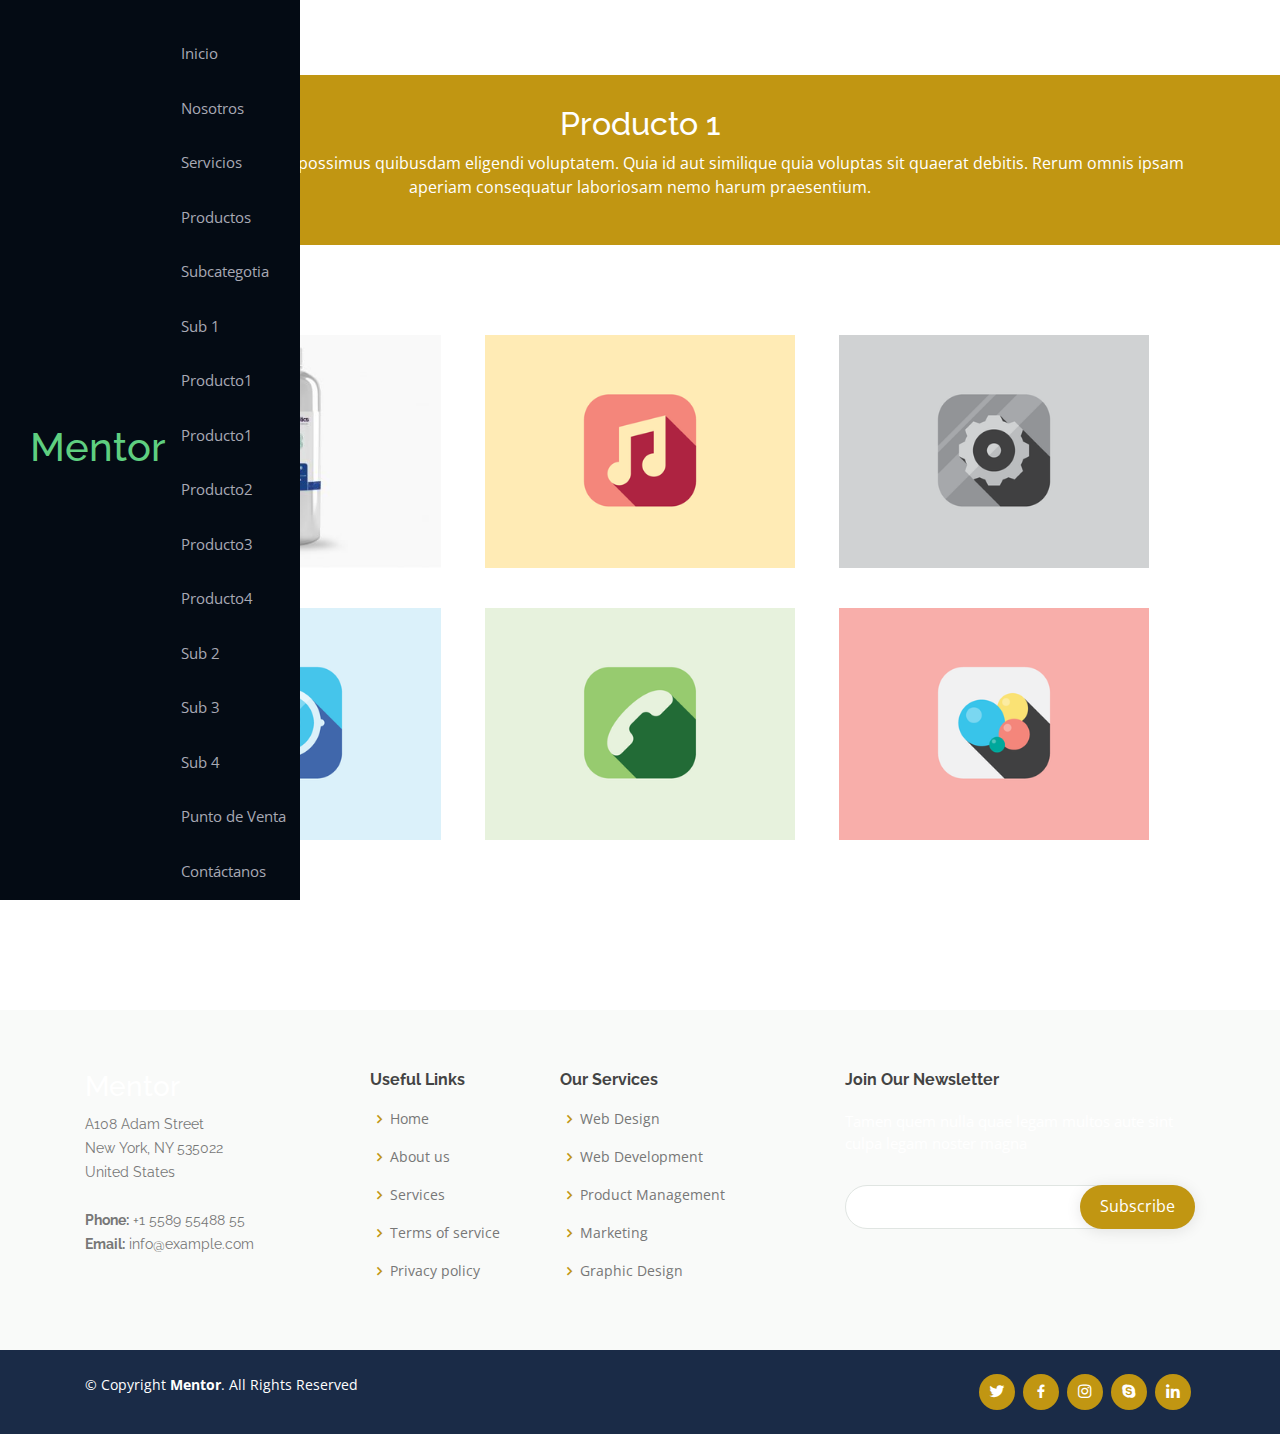
<file: productos.html>
<!DOCTYPE html>
<html lang="en">

<head>
  <meta charset="utf-8">
  <meta content="width=device-width, initial-scale=1.0" name="viewport">
  <meta http-equiv="X-UA-Compatible" content="IE=edge,chrome=1"> 
  <meta name="viewport" content="width=device-width, initial-scale=1.0"> 
  <link rel="stylesheet" type="text/css" href="assets/css/default.css" />
  <link rel="stylesheet" type="text/css" href="assets/css/component.css" />
  <script src="assets/js/modernizr.custom.js"></script>

  <title>Meison Homecenter- Producto 1</title>
  <meta content="" name="descriptison">
  <meta content="" name="keywords">

 <!-- Favicons -->
 <link href="assets/img/favicon.png" rel="icon">

  <!-- Google Fonts -->
  <link href="https://fonts.googleapis.com/css?family=Open+Sans:300,300i,400,400i,600,600i,700,700i|Raleway:300,300i,400,400i,500,500i,600,600i,700,700i|Poppins:300,300i,400,400i,500,500i,600,600i,700,700i" rel="stylesheet">

  <!-- Vendor CSS Files -->
  <link href="assets/vendor/bootstrap/css/bootstrap.min.css" rel="stylesheet">
  <link href="assets/vendor/icofont/icofont.min.css" rel="stylesheet">
  <link href="assets/vendor/boxicons/css/boxicons.min.css" rel="stylesheet">
  <link href="assets/vendor/remixicon/remixicon.css" rel="stylesheet">
  <link href="assets/vendor/owl.carousel/assets/owl.carousel.min.css" rel="stylesheet">
  <link href="assets/vendor/animate.css/animate.min.css" rel="stylesheet">
  <link href="assets/vendor/aos/aos.css" rel="stylesheet">

  <!-- Template Main CSS File -->
  <link href="assets/css/style.css" rel="stylesheet">

</head>

<body>

  <!-- ======= Header ======= -->
  <header id="header" class="fixed-top">
    <div class="container d-flex align-items-center">

      <h1 class="logo mr-auto"><a href="index.html">Mentor</a></h1>
      <!-- Uncomment below if you prefer to use an image logo -->
      <!-- <a href="index.html" class="logo mr-auto"><img src="assets/img/logo.png" alt="" class="img-fluid"></a>-->

      <nav class="nav-menu d-none d-lg-block">
        <ul>
          <li ><a href="index.html">Inicio</a></li>
          <li><a href="about.html">Nosotros</a></li>
         
          <li><a href="trainers.html">Servicios</a></li>
          
          <li class="drop-down"><a href="">Productos</a>
            <ul>
              <li><a href="#">Subcategotia</a></li>
              <li class="drop-down"><a href="#">Sub 1</a>
                <ul>
                  <li><a href="productos.html">Producto1</a></li>
                  <li><a href="#">Producto1</a></li>
                  <li><a href="#">Producto2</a></li>
                  <li><a href="#">Producto3</a></li>
                  <li><a href="#">Producto4</a></li>
                </ul>
              </li>
              <li><a href="#">Sub 2</a></li>
              <li><a href="#">Sub 3</a></li>
              <li><a href="#">Sub 4</a></li>
            </ul>
          </li>
          <li><a href="puntosVenta.html">Punto de Venta</a></li>
          <li><a href="contact.html">Contáctanos</a></li>

        </ul>
      </nav><!-- .nav-menu -->

    </div>
  </header><!-- End Header -->
  <main class="main">
    <div class="breadcrumbsproductos" data-aos="fade-in">
      <div class="container">
        <h2>Producto 1</h2>
        <p>Est dolorum ut non facere possimus quibusdam eligendi voluptatem. Quia id aut similique quia voluptas sit quaerat debitis. Rerum omnis ipsam aperiam consequatur laboriosam nemo harum praesentium. </p>
      </div>
    </div><!-- End Breadcrumbs -->
        <section id="about" class="about">
          <div class="container">
          <div class="container demo-3">
            <ul class="grid cs-style-4">
                <li>
                    <figure>
                        <div><img src="assets/img/imagenes/im1.jpg" alt="img04"></div>
                        <figcaption>
                            <h3>Safari</h3>
                            <span>Jacob Cummings</span>
                            <a href="http://dribbble.com/shots/1116775-Safari">Take a look</a>
                        </figcaption>
                    </figure>
                </li>
                <li>
                    <figure>
                        <div><img src="assets/img/imagenes/2.png" alt="img06"></div>
                        <figcaption>
                            <h3>Game Center</h3>
                            <span>Jacob Cummings</span>
                            <a href="http://dribbble.com/shots/1118904-Game-Center">Take a look</a>
                        </figcaption>
                    </figure>
                </li>
                <li>                    <figure>
                        <div><img src="assets/img/imagenes/3.png" alt="img02"></div>
                        <figcaption>
                            <h3>Music</h3>
                            <span>Jacob Cummings</span>
                            <a href="http://dribbble.com/shots/1115960-Music">Take a look</a>
                        </figcaption>
                    </figure>
                </li>
                <li>
                    <figure>
                        <div><img src="assets/img/imagenes/4.png" alt="img03"></div>
                        <figcaption>
                            <h3>Settings</h3>
                            <span>Jacob Cummings</span>
                            <a href="http://dribbble.com/shots/1116685-Settings">Take a look</a>
                        </figcaption>
                    </figure>
                </li>
                <li>
                    <figure>
                        <div><img src="assets/img/imagenes/5.png" alt="img01"></div>
                        <figcaption>
                            <h3>Camera</h3>
                            <span>Jacob Cummings</span>
                            <a href="http://dribbble.com/shots/1115632-Camera">Take a look</a>
                        </figcaption>
                    </figure>
                </li>
                <li>
                    <figure>
                        <div><img src="assets/img/imagenes/6.png" alt="img05"></div>
                        <figcaption>
                            <h3>Phone</h3>
                            <span>Jacob Cummings</span>
                            <a href="http://dribbble.com/shots/1117308-Phone">Take a look</a>
                        </figcaption>
                    </figure>
                </li>
            </ul>
            </div>
          </div>
        </section><!-- #hero -->
        <script src="assets/js/toucheffects.js"></script>
      </main>

  <footer id="footer">

    <div class="footer-top">
      <div class="container">
        <div class="row">

          <div class="col-lg-3 col-md-6 footer-contact">
            <h3>Mentor</h3>
            <p>
              A108 Adam Street <br>
              New York, NY 535022<br>
              United States <br><br>
              <strong>Phone:</strong> +1 5589 55488 55<br>
              <strong>Email:</strong> info@example.com<br>
            </p>
          </div>

          <div class="col-lg-2 col-md-6 footer-links">
            <h4>Useful Links</h4>
            <ul>
              <li><i class="bx bx-chevron-right"></i> <a href="#">Home</a></li>
              <li><i class="bx bx-chevron-right"></i> <a href="#">About us</a></li>
              <li><i class="bx bx-chevron-right"></i> <a href="#">Services</a></li>
              <li><i class="bx bx-chevron-right"></i> <a href="#">Terms of service</a></li>
              <li><i class="bx bx-chevron-right"></i> <a href="#">Privacy policy</a></li>
            </ul>
          </div>

          <div class="col-lg-3 col-md-6 footer-links">
            <h4>Our Services</h4>
            <ul>
              <li><i class="bx bx-chevron-right"></i> <a href="#">Web Design</a></li>
              <li><i class="bx bx-chevron-right"></i> <a href="#">Web Development</a></li>
              <li><i class="bx bx-chevron-right"></i> <a href="#">Product Management</a></li>
              <li><i class="bx bx-chevron-right"></i> <a href="#">Marketing</a></li>
              <li><i class="bx bx-chevron-right"></i> <a href="#">Graphic Design</a></li>
            </ul>
          </div>

          <div class="col-lg-4 col-md-6 footer-newsletter">
            <h4>Join Our Newsletter</h4>
            <p>Tamen quem nulla quae legam multos aute sint culpa legam noster magna</p>
            <form action="" method="post">
              <input type="email" name="email"><input type="submit" value="Subscribe">
            </form>
          </div>

        </div>
      </div>
    </div>

    <div class="container d-md-flex py-4">

      <div class="mr-md-auto text-center text-md-left">
        <div class="copyright">
          &copy; Copyright <strong><span>Mentor</span></strong>. All Rights Reserved
        </div>
        
      </div>
      <div class="social-links text-center text-md-right pt-3 pt-md-0">
        <a href="#" class="twitter"><i class="bx bxl-twitter"></i></a>
        <a href="#" class="facebook"><i class="bx bxl-facebook"></i></a>
        <a href="#" class="instagram"><i class="bx bxl-instagram"></i></a>
        <a href="#" class="google-plus"><i class="bx bxl-skype"></i></a>
        <a href="#" class="linkedin"><i class="bx bxl-linkedin"></i></a>
      </div>
    </div>
  </footer><!-- End Footer -->

  <a href="#" class="back-to-top"><i class="bx bx-up-arrow-alt"></i></a>
  <div id="preloader"></div>

  <!-- Vendor JS Files -->
  <script src="assets/vendor/jquery/jquery.min.js"></script>
  <script src="assets/vendor/bootstrap/js/bootstrap.bundle.min.js"></script>
  <script src="assets/vendor/jquery.easing/jquery.easing.min.js"></script>
  <script src="assets/vendor/php-email-form/validate.js"></script>
  <script src="assets/vendor/waypoints/jquery.waypoints.min.js"></script>
  <script src="assets/vendor/counterup/counterup.min.js"></script>
  <script src="assets/vendor/owl.carousel/owl.carousel.min.js"></script>
  <script src="assets/vendor/aos/aos.js"></script>

  <!-- Template Main JS File -->
  <script src="assets/js/main.js"></script>

</body>

</html>
</file>
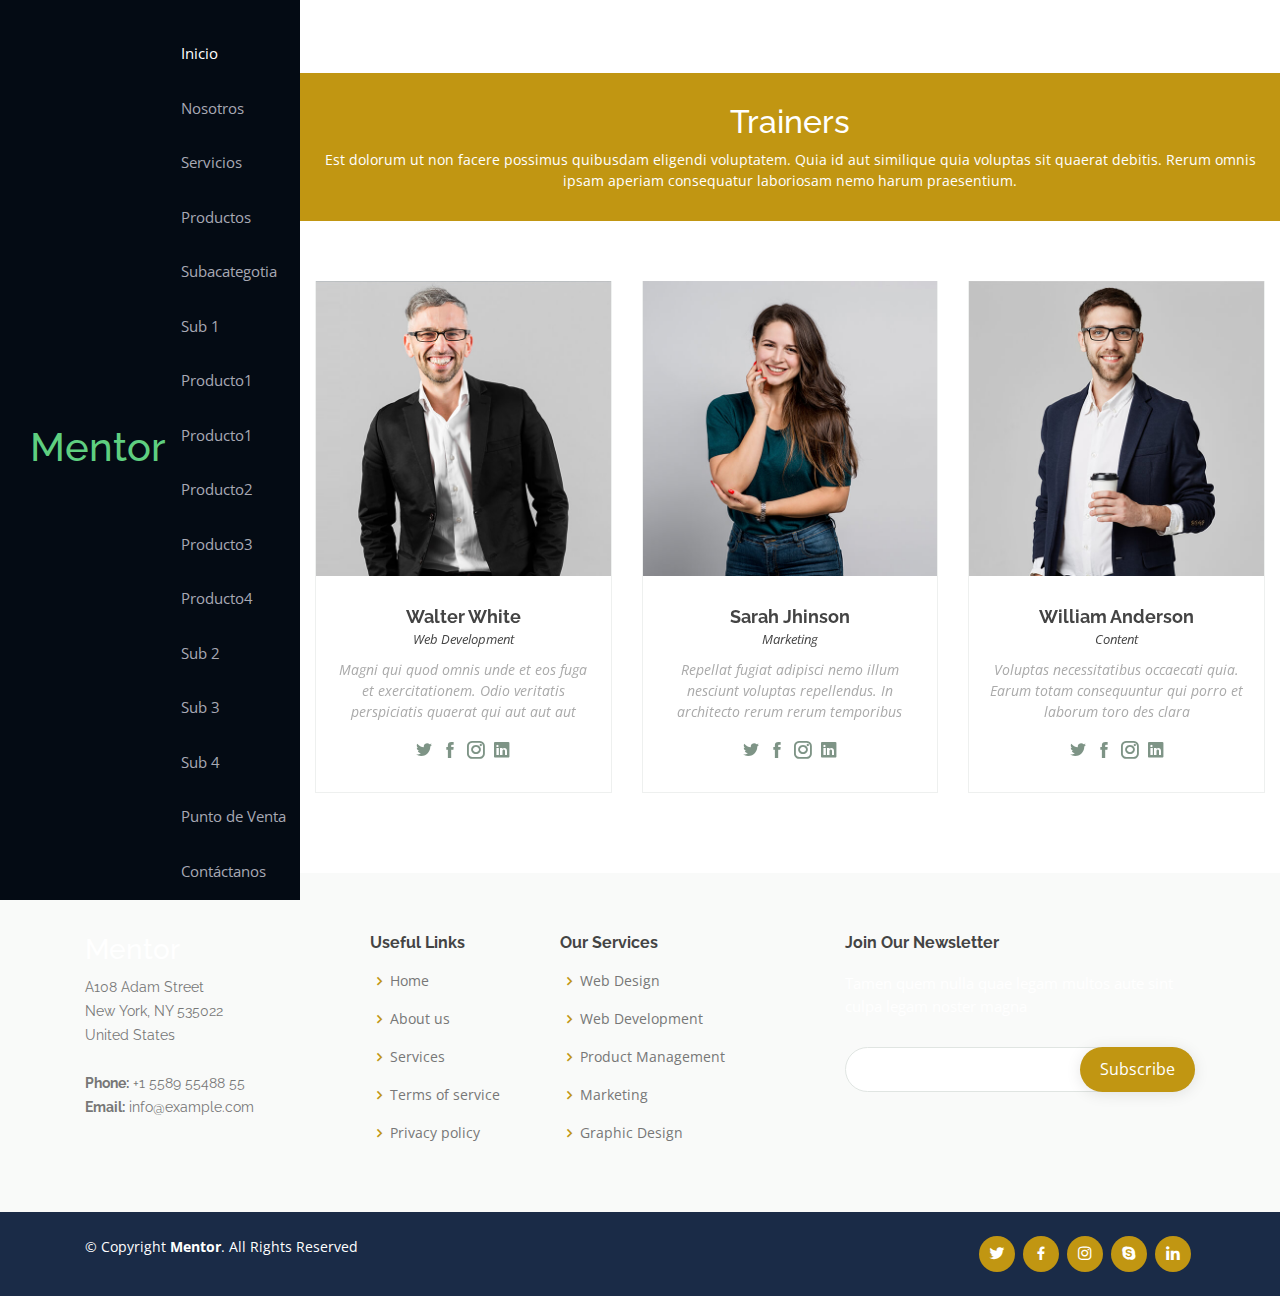
<file: trainers.html>
<!DOCTYPE html>
<html lang="en">

<head>
  <meta charset="utf-8">
  <meta content="width=device-width, initial-scale=1.0" name="viewport">

  <title>Trainers - Mentor Bootstrap Template</title>
  <meta content="" name="descriptison">
  <meta content="" name="keywords">

 <!-- Favicons -->
 <link href="assets/img/favicon.png" rel="icon">

  <!-- Google Fonts -->
  <link href="https://fonts.googleapis.com/css?family=Open+Sans:300,300i,400,400i,600,600i,700,700i|Raleway:300,300i,400,400i,500,500i,600,600i,700,700i|Poppins:300,300i,400,400i,500,500i,600,600i,700,700i" rel="stylesheet">

  <!-- Vendor CSS Files -->
  <link href="assets/vendor/bootstrap/css/bootstrap.min.css" rel="stylesheet">
  <link href="assets/vendor/icofont/icofont.min.css" rel="stylesheet">
  <link href="assets/vendor/boxicons/css/boxicons.min.css" rel="stylesheet">
  <link href="assets/vendor/remixicon/remixicon.css" rel="stylesheet">
  <link href="assets/vendor/owl.carousel/assets/owl.carousel.min.css" rel="stylesheet">
  <link href="assets/vendor/animate.css/animate.min.css" rel="stylesheet">
  <link href="assets/vendor/aos/aos.css" rel="stylesheet">

  <!-- Template Main CSS File -->
  <link href="assets/css/style.css" rel="stylesheet">

</head>

<body>

  <!-- ======= Header ======= -->
  <header id="header" class="fixed-top">
    <div class="container d-flex align-items-center">

      <h1 class="logo mr-auto"><a href="index.html">Mentor</a></h1>
      <!-- Uncomment below if you prefer to use an image logo -->
      <!-- <a href="index.html" class="logo mr-auto"><img src="assets/img/logo.png" alt="" class="img-fluid"></a>-->

      <nav class="nav-menu d-none d-lg-block">
        <ul>
          <li class="active"><a href="index.html">Inicio</a></li>
          <li><a href="about.html">Nosotros</a></li>
         
          <li><a href="trainers.html">Servicios</a></li>
          
          <li class="drop-down"><a href="">Productos</a>
            <ul>
              <li><a href="#">Subacategotia</a></li>
              <li class="drop-down"><a href="#">Sub 1</a>
                <ul>
                  <li><a href="productos.html">Producto1</a></li>
                  <li><a href="#">Producto1</a></li>
                  <li><a href="#">Producto2</a></li>
                  <li><a href="#">Producto3</a></li>
                  <li><a href="#">Producto4</a></li>
                </ul>
              </li>
              <li><a href="#">Sub 2</a></li>
              <li><a href="#">Sub 3</a></li>
              <li><a href="#">Sub 4</a></li>
            </ul>
          </li>
          <li><a href="courses.html">Punto de Venta</a></li>
          <li><a href="contact.html">Contáctanos</a></li>

        </ul>
      </nav><!-- .nav-menu -->

    </div>
  </header><!-- End Header -->

  <main id="main" data-aos="fade-in">

    <!-- ======= Breadcrumbs ======= -->
    <div class="breadcrumbs">
      <div class="container">
        <h2>Trainers</h2>
        <p>Est dolorum ut non facere possimus quibusdam eligendi voluptatem. Quia id aut similique quia voluptas sit quaerat debitis. Rerum omnis ipsam aperiam consequatur laboriosam nemo harum praesentium. </p>
      </div>
    </div><!-- End Breadcrumbs -->

    <!-- ======= Trainers Section ======= -->
    <section id="trainers" class="trainers">
      <div class="container" data-aos="fade-up">

        <div class="row" data-aos="zoom-in" data-aos-delay="100">
          <div class="col-lg-4 col-md-6 d-flex align-items-stretch">
            <div class="member">
              <img src="assets/img/trainers/trainer-1.jpg" class="img-fluid" alt="">
              <div class="member-content">
                <h4>Walter White</h4>
                <span>Web Development</span>
                <p>
                  Magni qui quod omnis unde et eos fuga et exercitationem. Odio veritatis perspiciatis quaerat qui aut aut aut
                </p>
                <div class="social">
                  <a href=""><i class="icofont-twitter"></i></a>
                  <a href=""><i class="icofont-facebook"></i></a>
                  <a href=""><i class="icofont-instagram"></i></a>
                  <a href=""><i class="icofont-linkedin"></i></a>
                </div>
              </div>
            </div>
          </div>

          <div class="col-lg-4 col-md-6 d-flex align-items-stretch">
            <div class="member">
              <img src="assets/img/trainers/trainer-2.jpg" class="img-fluid" alt="">
              <div class="member-content">
                <h4>Sarah Jhinson</h4>
                <span>Marketing</span>
                <p>
                  Repellat fugiat adipisci nemo illum nesciunt voluptas repellendus. In architecto rerum rerum temporibus
                </p>
                <div class="social">
                  <a href=""><i class="icofont-twitter"></i></a>
                  <a href=""><i class="icofont-facebook"></i></a>
                  <a href=""><i class="icofont-instagram"></i></a>
                  <a href=""><i class="icofont-linkedin"></i></a>
                </div>
              </div>
            </div>
          </div>

          <div class="col-lg-4 col-md-6 d-flex align-items-stretch">
            <div class="member">
              <img src="assets/img/trainers/trainer-3.jpg" class="img-fluid" alt="">
              <div class="member-content">
                <h4>William Anderson</h4>
                <span>Content</span>
                <p>
                  Voluptas necessitatibus occaecati quia. Earum totam consequuntur qui porro et laborum toro des clara
                </p>
                <div class="social">
                  <a href=""><i class="icofont-twitter"></i></a>
                  <a href=""><i class="icofont-facebook"></i></a>
                  <a href=""><i class="icofont-instagram"></i></a>
                  <a href=""><i class="icofont-linkedin"></i></a>
                </div>
              </div>
            </div>
          </div>

        </div>

      </div>
    </section><!-- End Trainers Section -->

  </main><!-- End #main -->

  <!-- ======= Footer ======= -->
  <footer id="footer">

    <div class="footer-top">
      <div class="container">
        <div class="row">

          <div class="col-lg-3 col-md-6 footer-contact">
            <h3>Mentor</h3>
            <p>
              A108 Adam Street <br>
              New York, NY 535022<br>
              United States <br><br>
              <strong>Phone:</strong> +1 5589 55488 55<br>
              <strong>Email:</strong> info@example.com<br>
            </p>
          </div>

          <div class="col-lg-2 col-md-6 footer-links">
            <h4>Useful Links</h4>
            <ul>
              <li><i class="bx bx-chevron-right"></i> <a href="#">Home</a></li>
              <li><i class="bx bx-chevron-right"></i> <a href="#">About us</a></li>
              <li><i class="bx bx-chevron-right"></i> <a href="#">Services</a></li>
              <li><i class="bx bx-chevron-right"></i> <a href="#">Terms of service</a></li>
              <li><i class="bx bx-chevron-right"></i> <a href="#">Privacy policy</a></li>
            </ul>
          </div>

          <div class="col-lg-3 col-md-6 footer-links">
            <h4>Our Services</h4>
            <ul>
              <li><i class="bx bx-chevron-right"></i> <a href="#">Web Design</a></li>
              <li><i class="bx bx-chevron-right"></i> <a href="#">Web Development</a></li>
              <li><i class="bx bx-chevron-right"></i> <a href="#">Product Management</a></li>
              <li><i class="bx bx-chevron-right"></i> <a href="#">Marketing</a></li>
              <li><i class="bx bx-chevron-right"></i> <a href="#">Graphic Design</a></li>
            </ul>
          </div>

          <div class="col-lg-4 col-md-6 footer-newsletter">
            <h4>Join Our Newsletter</h4>
            <p>Tamen quem nulla quae legam multos aute sint culpa legam noster magna</p>
            <form action="" method="post">
              <input type="email" name="email"><input type="submit" value="Subscribe">
            </form>
          </div>

        </div>
      </div>
    </div>

    <div class="container d-md-flex py-4">

      <div class="mr-md-auto text-center text-md-left">
        <div class="copyright">
          &copy; Copyright <strong><span>Mentor</span></strong>. All Rights Reserved
        </div>
        
      </div>
      <div class="social-links text-center text-md-right pt-3 pt-md-0">
        <a href="#" class="twitter"><i class="bx bxl-twitter"></i></a>
        <a href="#" class="facebook"><i class="bx bxl-facebook"></i></a>
        <a href="#" class="instagram"><i class="bx bxl-instagram"></i></a>
        <a href="#" class="google-plus"><i class="bx bxl-skype"></i></a>
        <a href="#" class="linkedin"><i class="bx bxl-linkedin"></i></a>
      </div>
    </div>
  </footer><!-- End Footer -->

  <a href="#" class="back-to-top"><i class="bx bx-up-arrow-alt"></i></a>
  <div id="preloader"></div>

  <!-- Vendor JS Files -->
  <script src="assets/vendor/jquery/jquery.min.js"></script>
  <script src="assets/vendor/bootstrap/js/bootstrap.bundle.min.js"></script>
  <script src="assets/vendor/jquery.easing/jquery.easing.min.js"></script>
  <script src="assets/vendor/php-email-form/validate.js"></script>
  <script src="assets/vendor/waypoints/jquery.waypoints.min.js"></script>
  <script src="assets/vendor/counterup/counterup.min.js"></script>
  <script src="assets/vendor/owl.carousel/owl.carousel.min.js"></script>
  <script src="assets/vendor/aos/aos.js"></script>

  <!-- Template Main JS File -->
  <script src="assets/js/main.js"></script>

</body>

</html>
</file>
<file: assets/css/style.css>
/*--------------------------------------------------------------
# General
--------------------------------------------------------------*/
body {
  font-family: "Open Sans", sans-serif;
  color: #444444;
}

a {
  color: #5fcf80;
}

a:hover {
  color: #86db9f;
  text-decoration: none;
}

h1, h2, h3, h4, h5, h6 {
  font-family: "Raleway", sans-serif;
}

/*--------------------------------------------------------------
# Back to top button
--------------------------------------------------------------*/
.back-to-top {
  position: fixed;
  display: none;
  right: 15px;
  bottom: 15px;
  z-index: 99999;
}

.back-to-top i {
  display: flex;
  align-items: center;
  justify-content: center;
  font-size: 24px;
  width: 40px;
  height: 40px;
  border-radius: 50px;
  background: #5fcf80;
  color: #fff;
  transition: all 0.4s;
}

.back-to-top i:hover {
  background: #3ac162;
  color: #fff;
}

/*--------------------------------------------------------------
# Preloader
--------------------------------------------------------------*/
#preloader {
  position: fixed;
  top: 0;
  left: 0;
  right: 0;
  bottom: 0;
  z-index: 9999;
  overflow: hidden;
  background: #fff;
}

#preloader:before {
  content: "";
  position: fixed;
  top: calc(50% - 30px);
  left: calc(50% - 30px);
  border: 6px solid #5fcf80;
  border-top-color: #fff;
  border-bottom-color: #fff;
  border-radius: 50%;
  width: 60px;
  height: 60px;
  -webkit-animation: animate-preloader 1s linear infinite;
  animation: animate-preloader 1s linear infinite;
}

@-webkit-keyframes animate-preloader {
  0% {
    transform: rotate(0deg);
  }
  100% {
    transform: rotate(360deg);
  }
}

@keyframes animate-preloader {
  0% {
    transform: rotate(0deg);
  }
  100% {
    transform: rotate(360deg);
  }
}

/*--------------------------------------------------------------
# Disable aos animation delay on mobile devices
--------------------------------------------------------------*/
@media screen and (max-width: 768px) {
  [data-aos-delay] {
    transition-delay: 0 !important;
  }
}

/*--------------------------------------------------------------
# Header
--------------------------------------------------------------*/
#header {
  position: fixed;
  top: 0;
  left: 0;
  bottom: 0;
  width: 300px;
  transition: all ease-in-out 0.5s;
  z-index: 9997;
  transition: all 0.5s;
  padding: 0 15px;
  background: #040b14;
  overflow-y: auto;
}

#header .profile img {
  margin: 15px auto;
  display: block;
  width: 120px;
  border: 8px solid #2c2f3f;
}

#header .profile h1 {
  font-size: 24px;
  margin: 0;
  padding: 0;
  font-weight: 600;
  -moz-text-align-last: center;
  text-align-last: center;
  font-family: "Poppins", sans-serif;
}

#header .profile h1 a, #header .profile h1 a:hover {
  color: #fff;
  text-decoration: none;
}

#header .profile .social-links a {
  font-size: 18px;
  display: inline-block;
  background: #212431;
  color: #fff;
  line-height: 1;
  padding: 8px 0;
  margin-right: 4px;
  border-radius: 50%;
  text-align: center;
  width: 36px;
  height: 36px;
  transition: 0.3s;
}

#header .profile .social-links a:hover {
  background: #149ddd;
  color: #fff;
  text-decoration: none;
}

#main {
  margin-left: 300px;
}

@media (max-width: 1199px) {
  #header {
    left: -300px;
  }
  #main {
    margin-left: 0;
  }
}

/*--------------------------------------------------------------
# Navigation Menu
--------------------------------------------------------------*/
/* Desktop Navigation */
.nav-menu {
  padding-top: 30px;
}

.nav-menu * {
  margin: 0;
  padding: 0;
  list-style: none;
}

.nav-menu > ul > li {
  position: relative;
  white-space: nowrap;
}

.nav-menu a {
  display: flex;
  align-items: center;
  color: #a8a9b4;
  padding: 12px 15px;
  margin-bottom: 8px;
  transition: 0.3s;
  font-size: 15px;
}

.nav-menu a i {
  font-size: 24px;
  padding-right: 8px;
  color: #6f7180;
}

.nav-menu a:hover, .nav-menu .active > a, .nav-menu li:hover > a {
  text-decoration: none;
  color: #fff;
}

.nav-menu a:hover i, .nav-menu .active > a i, .nav-menu li:hover > a i {
  color: #149ddd;
}

/* Mobile Navigation */
.mobile-nav-toggle {
  position: fixed;
  right: 15px;
  top: 15px;
  z-index: 9998;
  border: 0;
  background: none;
  font-size: 24px;
  transition: all 0.4s;
  outline: none !important;
  line-height: 1;
  cursor: pointer;
  text-align: right;
}

.mobile-nav-toggle i {
  color: #149ddd;
}

.mobile-nav-active {
  overflow: hidden;
}

.mobile-nav-active #header {
  left: 0;
}

.mobile-nav-active .mobile-nav-toggle i {
  color: #fff;
}
/*--------------------------------------------------------------
# Hero Section
--------------------------------------------------------------*/
#hero {
  width: 100%;
  height: 110vh;
  background-size: cover;
  position: relative;
}

#hero:before {
  content: "";
  background: rgba(0, 0, 0, 0.4);
  position: absolute;
  bottom: 0;
  top: 0;
  left: 0;
  right: 0;
}

#hero .container {
  padding-top: 0px;
}

@media (max-width: 992px) {
  #hero .container {
    padding-top: 62px;
  }
}

#hero h1 {
  margin: 0;
  font-size: 48px;
  font-weight: 700;
  line-height: 56px;
  color: #fff;
  font-family: "Poppins", sans-serif;
}

#hero h2 {
  color: #eee;
  margin: 10px 0 0 0;
  font-size: 24px;
}

#hero .btn-get-started {
  font-family: "Raleway", sans-serif;
  font-weight: 500;
  font-size: 15px;
  letter-spacing: 1px;
  display: inline-block;
  padding: 10px 35px;
  border-radius: 50px;
  transition: 0.5s;
  margin-top: 30px;
  border: 2px solid #fff;
  color: #fff;
}

#hero .btn-get-started:hover {
  background: #C19612;
  border: 2px solid #C19612;
}

@media (min-width: 1024px) {
  #hero {
    background-attachment: fixed;
  }
}

@media (max-width: 768px) {
  #hero {
    height: 100vh;
  }
  #hero h1 {
    font-size: 28px;
    line-height: 36px;
  }
  #hero h2 {
    font-size: 18px;
    line-height: 24px;
  }
}

/*--------------------------------------------------------------
# Sections General
--------------------------------------------------------------*/
section {
  padding: 60px 0;
  overflow: hidden;
}

.section-bg {
  background-color: #f6f7f6;
}

.section-title {
  padding-bottom: 40px;
}

.section-title h2 {
  font-size: 14px;
  font-weight: 500;
  padding: 0;
  line-height: 1px;
  margin: 0 0 5px 0;
  letter-spacing: 2px;
  text-transform: uppercase;
  color: #aaaaaa;
  font-family: "Poppins", sans-serif;
}

.section-title h2::after {
  content: "";
  width: 120px;
  height: 1px;
  display: inline-block;
  background: #C19612;
  margin: 4px 10px;
}

.section-title p {
  margin: 0;
  margin: 0;
  font-size: 36px;
  font-weight: 700;
  text-transform: uppercase;
  font-family: "Poppins", sans-serif;
  color: #37423b;
}

.breadcrumbs {
  margin-top: 73px;
  text-align: center;
  background: #C19612;
  padding: 30px 0;
  color: #fff;
}

.breadcrumbsmapa {
  margin-top: 45px;
  text-align: center;
  background: #C19612;
  padding: 30px 0;
  color: #fff;
}
.breadcrumbsproductos {
  margin-top: 75px;
  text-align: center;
  background: #C19612;
  padding: 30px 0;
  color: #fff;
}

@media (max-width: 992px) {
  .breadcrumbs {
    margin-top: 63px;
  }
}

.breadcrumbs h2 {
  font-size: 32px;
  font-weight: 500;
}

.breadcrumbs p {
  font-size: 14px;
  margin-bottom: 0;
}

/*--------------------------------------------------------------
# About
--------------------------------------------------------------*/
.about .content h3 {
  font-weight: 600;
  font-size: 26px;
}

.about .content ul {
  list-style: none;
  padding: 0;
}

.about .content ul li {
  padding-bottom: 10px;
}

.about .content ul i {
  font-size: 20px;
  padding-right: 4px;
  color: #C19612;
}

.about .content .learn-more-btn {
  background: #C19612;
  color: #fff;
  border-radius: 50px;
  padding: 8px 25px 9px 25px;
  white-space: nowrap;
  transition: 0.3s;
  font-size: 14px;
  display: inline-block;
}

.about .content .learn-more-btn:hover {
  background: #C19612;
  color: #fff;
}

@media (max-width: 768px) {
  .about .content .learn-more-btn {
    margin: 0 48px 0 0;
    padding: 6px 18px;
  }
}

/*--------------------------------------------------------------
# Counts
--------------------------------------------------------------*/
.counts {
  padding: 30px 0;
}

.counts .counters span {
  font-size: 48px;
  display: block;
  color: #C19612;
  font-weight: 700;
}

.counts .counters p {
  padding: 0;
  margin: 0 0 20px 0;
  font-family: "Raleway", sans-serif;
  font-size: 15px;
  font-weight: 600;
  color: #37423b;
}

/*--------------------------------------------------------------
# Why Us
--------------------------------------------------------------*/
.why-us .content {
  padding: 30px;
  background: #C19612;
  border-radius: 4px;
  color: #fff;
}

.why-us .content h3 {
  font-weight: 700;
  font-size: 34px;
  margin-bottom: 30px;
}

.why-us .content p {
  margin-bottom: 30px;
}

.why-us .content .more-btn {
  display: inline-block;
  background: rgba(255, 255, 255, 0.2);
  padding: 6px 30px 8px 30px;
  color: #fff;
  border-radius: 50px;
  transition: all ease-in-out 0.4s;
}

.why-us .content .more-btn i {
  font-size: 14px;
}

.why-us .content .more-btn:hover {
  color: #C19612;
  background: #fff;
}

.why-us .icon-boxes .icon-box {
  text-align: center;
  background: #fff;
  padding: 40px 30px;
  width: 100%;
  border: 1px solid #eef0ef;
}

.why-us .icon-boxes .icon-box i {
  font-size: 32px;
  padding: 18px;
  color: #C19612;
  margin-bottom: 30px;
  background: #ecf9f0;
  border-radius: 50px;
}

.why-us .icon-boxes .icon-box h4 {
  font-size: 20px;
  font-weight: 700;
  margin: 0 0 30px 0;
}

.why-us .icon-boxes .icon-box p {
  font-size: 15px;
  color: #848484;
}

/*--------------------------------------------------------------
# Features
--------------------------------------------------------------*/
.features {
  padding-top: 0px;
}

.features .icon-box {
  display: flex;
  align-items: center;
  padding: 20px;
  transition: 0.3s;
  border: 1px solid #eef0ef;
}

.features .icon-box i {
  font-size: 32px;
  padding-right: 10px;
  line-height: 1;
}

.features .icon-box h3 {
  font-weight: 700;
  margin: 0;
  padding: 0;
  line-height: 1;
  font-size: 16px;
}

.features .icon-box h3 a {
  color: #37423b;
  transition: 0.3s;
}

.features .icon-box:hover {
  border-color: #C19612;
}

.features .icon-box:hover h3 a {
  color: #C19612;
}

/*--------------------------------------------------------------
# Courses
--------------------------------------------------------------*/
.courses .course-item {
  border-radius: 5px;
  border: 1px solid #eef0ef;
}

.courses .course-content {
  padding: 15px;
}

.courses .course-content h3 {
  font-weight: 700;
  font-size: 20px;
}

.courses .course-content h3 a {
  color: #37423b;
  transition: 0.3s;
}

.courses .course-content h3 a:hover {
  color: #C19612;
}

.courses .course-content p {
  font-size: 14px;
  color: #777777;
}

.courses .course-content h4 {
  font-size: 14px;
  background: #C19612;
  padding: 7px 14px;
  color: #fff;
  margin: 0;
}

.courses .course-content .price {
  margin: 0;
  font-weight: 700;
  font-size: 18px;
  color: #37423b;
}

.courses .trainer {
  padding-top: 15px;
  border-top: 1px solid #eef0ef;
}

.courses .trainer .trainer-profile img {
  max-width: 50px;
  border-radius: 50px;
}

.courses .trainer .trainer-profile span {
  padding-left: 10px;
  font-weight: 600;
  font-size: 16px;
  color: #5a6c60;
}

.courses .trainer .trainer-rank {
  font-size: 18px;
  color: #657a6d;
}

/*--------------------------------------------------------------
# Trainers
--------------------------------------------------------------*/
.trainers .member {
  text-align: center;
  margin-bottom: 20px;
  background: #fff;
  border: 1px solid #eef0ef;
}

.trainers .member img {
  margin: -1px -1px 30px -1px;
}

.trainers .member .member-content {
  padding: 0 20px 30px 20px;
}

.trainers .member h4 {
  font-weight: 700;
  margin-bottom: 2px;
  font-size: 18px;
}

.trainers .member span {
  font-style: italic;
  display: block;
  font-size: 13px;
}

.trainers .member p {
  padding-top: 10px;
  font-size: 14px;
  font-style: italic;
  color: #aaaaaa;
}

.trainers .member .social {
  margin-top: 15px;
}

.trainers .member .social a {
  color: #7e9486;
  transition: 0.3s;
}

.trainers .member .social a:hover {
  color: #C19612;
}

.trainers .member .social i {
  font-size: 18px;
  margin: 0 2px;
}

/*--------------------------------------------------------------
# Testimonials
--------------------------------------------------------------*/
.testimonials .testimonial-wrap {
  padding-left: 50px;
}

.testimonials .testimonial-item {
  box-sizing: content-box;
  padding: 30px 30px 30px 60px;
  margin: 30px 15px;
  min-height: 200px;
  border: 1px solid #eef0ef;
  position: relative;
  background: #fff;
}

.testimonials .testimonial-item .testimonial-img {
  width: 90px;
  border-radius: 10px;
  border: 6px solid #fff;
  position: absolute;
  left: -45px;
}

.testimonials .testimonial-item h3 {
  font-size: 18px;
  font-weight: bold;
  margin: 10px 0 5px 0;
  color: #111;
}

.testimonials .testimonial-item h4 {
  font-size: 14px;
  color: #999;
  margin: 0;
}

.testimonials .testimonial-item .quote-icon-left, .testimonials .testimonial-item .quote-icon-right {
  color: #c1ecce;
  font-size: 26px;
}

.testimonials .testimonial-item .quote-icon-left {
  display: inline-block;
  left: -5px;
  position: relative;
}

.testimonials .testimonial-item .quote-icon-right {
  display: inline-block;
  right: -5px;
  position: relative;
  top: 10px;
}

.testimonials .testimonial-item p {
  font-style: italic;
  margin: 15px auto 15px auto;
}

.testimonials .owl-nav, .testimonials .owl-dots {
  margin-top: 5px;
  text-align: center;
}

.testimonials .owl-dot {
  display: inline-block;
  margin: 0 5px;
  width: 12px;
  height: 12px;
  border-radius: 50%;
  background-color: #ddd !important;
}

.testimonials .owl-dot.active {
  background-color: #C19612 !important;
}

@media (max-width: 767px) {
  .testimonials .testimonial-wrap {
    padding-left: 0;
  }
  .testimonials .testimonial-item {
    padding: 30px;
    margin: 15px;
  }
  .testimonials .testimonial-item .testimonial-img {
    position: static;
    left: auto;
  }
}

/*--------------------------------------------------------------
# Cource Details
--------------------------------------------------------------*/
.course-details h3 {
  font-size: 24px;
  margin: 30px 0 15px 0;
  font-weight: 700;
  position: relative;
  padding-bottom: 10px;
}

.course-details h3:before {
  content: '';
  position: absolute;
  display: block;
  width: 100%;
  height: 1px;
  background: #eef0ef;
  bottom: 0;
  left: 0;
}

.course-details h3:after {
  content: '';
  position: absolute;
  display: block;
  width: 60px;
  height: 1px;
  background: #C19612;
  bottom: 0;
  left: 0;
}

.course-details .course-info {
  background: #f6f7f6;
  padding: 10px 15px;
  margin-bottom: 15px;
}

.course-details .course-info h5 {
  font-weight: 400;
  font-size: 16px;
  margin: 0;
  font-family: "Poppins", sans-serif;
}

.course-details .course-info p {
  margin: 0;
  font-weight: 600;
}

.course-details .course-info a {
  color: #657a6d;
}

/*--------------------------------------------------------------
# Cource Details Tabs
--------------------------------------------------------------*/
.cource-details-tabs {
  overflow: hidden;
  padding-top: 0;
}

.cource-details-tabs .nav-tabs {
  border: 0;
}

.cource-details-tabs .nav-link {
  border: 0;
  padding: 12px 15px 12px 0;
  transition: 0.3s;
  color: #37423b;
  border-radius: 0;
  border-right: 2px solid #e2e7e4;
  font-weight: 600;
  font-size: 15px;
}

.cource-details-tabs .nav-link:hover {
  color: #C19612;
}

.cource-details-tabs .nav-link.active {
  color: #C19612;
  border-color: #C19612;
}

.cource-details-tabs .tab-pane.active {
  -webkit-animation: fadeIn 0.5s ease-out;
  animation: fadeIn 0.5s ease-out;
}

.cource-details-tabs .details h3 {
  font-size: 26px;
  font-weight: 600;
  margin-bottom: 20px;
  color: #37423b;
}

.cource-details-tabs .details p {
  color: #777777;
}

.cource-details-tabs .details p:last-child {
  margin-bottom: 0;
}

@media (max-width: 992px) {
  .cource-details-tabs .nav-link {
    border: 0;
    padding: 15px;
  }
  .cource-details-tabs .nav-link.active {
    color: #fff;
    background: #C19612;
  }
}

/*--------------------------------------------------------------
# Events
--------------------------------------------------------------*/
.events .row{
  justify-content: center;
}
.events .card {
  border: 0;
  padding: 0 30px;
  margin-bottom: 60px;
  position: relative;
  background: transparent;
}

.events .card-img {
  width: calc(100% + 60px);
  margin-left: -30px;
  overflow: hidden;
  z-index: 9;
  border-radius: 0;
}

.events .card-img img {
  max-width: 100%;
  transition: all 0.3s ease-in-out;
}

.events .card-body {
  z-index: 10;
  background: #fff;
  border-top: 4px solid #fff;
  padding: 30px;
  box-shadow: 0px 2px 15px rgba(0, 0, 0, 0.1);
  margin-top: -60px;
  transition: 0.3s;
}

.events .card-title {
  font-weight: 700;
  text-align: center;
  margin-bottom: 20px;
}

.events .card-title a {
  color: #213b52;
  transition: 0.3s;
}

.events .card-text {
  color: #5e5e5e;
}

.events .read-more a {
  color: #777777;
  text-transform: uppercase;
  font-weight: 600;
  font-size: 12px;
  transition: 0.3s;
}

.events .read-more a:hover {
  color: #C19612;
}

.events .card:hover img {
  transform: scale(1.1);
}

.events .card:hover .card-body {
  border-color: #C19612;
} 

.events .card:hover .card-body .card-title a {
  color: #C19612;
}

.ajTit {
  height: 50px;
}

.ajustarT{
  width: 100%;
  height: 100px;
  margin-left: 80px;
  overflow: initial;
  
}
/*--------------------------------------------------------------
# Pricing
--------------------------------------------------------------*/
.pricing .box {
  padding: 20px;
  background: #fff;
  text-align: center;
  border: 1px solid #eef0ef;
  border-radius: 0;
  position: relative;
  overflow: hidden;
}

.pricing h3 {
  font-weight: 400;
  margin: -20px -20px 20px -20px;
  padding: 20px 15px;
  font-size: 16px;
  font-weight: 600;
  color: #777777;
  background: #f8f8f8;
}

.pricing h4 {
  font-size: 36px;
  color: #C19612;
  font-weight: 600;
  font-family: "Poppins", sans-serif;
  margin-bottom: 20px;
}

.pricing h4 sup {
  font-size: 20px;
  top: -15px;
  left: -3px;
}

.pricing h4 span {
  color: #bababa;
  font-size: 16px;
  font-weight: 300;
}

.pricing ul {
  padding: 0;
  list-style: none;
  color: #444444;
  text-align: center;
  line-height: 20px;
  font-size: 14px;
}

.pricing ul li {
  padding-bottom: 16px;
}

.pricing ul i {
  color: #C19612;
  font-size: 18px;
  padding-right: 4px;
}

.pricing ul .na {
  color: #ccc;
  text-decoration: line-through;
}

.pricing .btn-wrap {
  margin: 20px -20px -20px -20px;
  padding: 20px 15px;
  background: #f8f8f8;
  text-align: center;
}

.pricing .btn-buy {
  background: #C19612;
  display: inline-block;
  padding: 8px 35px;
  border-radius: 50px;
  color: #fff;
  transition: none;
  font-size: 14px;
  font-weight: 400;
  font-family: "Raleway", sans-serif;
  font-weight: 600;
  transition: 0.3s;
}

.pricing .btn-buy:hover {
  background: #866707;
}

.pricing .featured h3 {
  color: #fff;
  background: #C19612;
}

.pricing .advanced {
  width: 200px;
  position: absolute;
  top: 18px;
  right: -68px;
  transform: rotate(45deg);
  z-index: 1;
  font-size: 14px;
  padding: 1px 0 3px 0;
  background: #C19612;
  color: #fff;
}

/*--------------------------------------------------------------
# Contact
--------------------------------------------------------------*/
.contact .info-wrap {
  box-shadow: 0px 2px 15px rgba(0, 0, 0, 0.1);
  padding: 30px;
}

.contact .info {
  background: #fff;
}

.contact .info i {
  font-size: 20px;
  color: #c79305;
  float: left;
  width: 44px;
  height: 44px;
  border: 1px solid #c79305;
  display: flex;
  justify-content: center;
  align-items: center;
  border-radius: 50px;
  transition: all 0.3s;
}

.contact .info h4 {
  padding: 0 0 0 60px;
  font-size: 22px;
  font-weight: 600;
  margin-bottom: 5px;
  color: #111;
}

.contact .info p {
  padding: 0 0 0 60px;
  margin-bottom: 0;
  font-size: 14px;
  color: #444444;
}

.contact .info:hover i {
  background: #c79305;
  color: #fff;
}

.contact .php-email-form {
  width: 100%;
  box-shadow: 0 0 24px 0 rgba(0, 0, 0, 0.12);
  padding: 30px;
  background: #fff;
}

.contact .php-email-form .form-group {
  padding-bottom: 8px;
}

.contact .php-email-form .validate {
  display: none;
  color: red;
  margin: 0 0 15px 0;
  font-weight: 400;
  font-size: 13px;
}

.contact .php-email-form .error-message {
  display: none;
  color: #fff;
  background: #ed3c0d;
  text-align: left;
  padding: 15px;
  font-weight: 600;
}

.contact .php-email-form .error-message br + br {
  margin-top: 25px;
}

.contact .php-email-form .sent-message {
  display: none;
  color: #fff;
  background: #CB980E;
  text-align: center;
  padding: 15px;
  font-weight: 600;
}

.contact .php-email-form .loading {
  display: none;
  background: #fff;
  text-align: center;
  padding: 15px;
}

.contact .php-email-form .loading:before {
  content: "";
  display: inline-block;
  border-radius: 50%;
  width: 24px;
  height: 24px;
  margin: 0 10px -6px 0;
  border: 3px solid #CB980E;
  border-top-color: #eee;
  -webkit-animation: animate-loading 1s linear infinite;
  animation: animate-loading 1s linear infinite;
}

.contact .php-email-form input, .contact .php-email-form textarea {
  border-radius: 0;
  box-shadow: none;
  font-size: 14px;
  border-radius: 4px;
}

.contact .php-email-form input:focus, .contact .php-email-form textarea:focus {
  border-color: #CB980E;
}

.contact .php-email-form input {
  height: 44px;
}

.contact .php-email-form textarea {
  padding: 10px 12px;
}

.contact .php-email-form button[type="submit"] {
  background: #CB980E;
  border: 0;
  padding: 10px 24px;
  color: #fff;
  transition: 0.4s;
  border-radius: 4px;
}

.contact .php-email-form button[type="submit"]:hover {
  background: #CB980E;
}

@-webkit-keyframes animate-loading {
  0% {
    transform: rotate(0deg);
  }
  100% {
    transform: rotate(360deg);
  }
}

@keyframes animate-loading {
  0% {
    transform: rotate(0deg);
  }
  100% {
    transform: rotate(360deg);
  }
}

/*--------------------------------------------------------------
# Footer
--------------------------------------------------------------*/
#footer {
  color: white;
  font-size: 14px;
  background: #1A2B47;
}

#footer .footer-top {
  padding: 60px 0 30px 0;
  background: #f9faf9;
}

#footer .footer-top .footer-contact {
  margin-bottom: 30px;
}

#footer .footer-top .footer-contact h4 {
  font-size: 22px;
  margin: 0 0 30px 0;
  padding: 2px 0 2px 0;
  line-height: 1;
  font-weight: 700;
}

#footer .footer-top .footer-contact p {
  font-size: 14px;
  line-height: 24px;
  margin-bottom: 0;
  font-family: "Raleway", sans-serif;
  color: #777777;
}

#footer .footer-top h4 {
  font-size: 16px;
  font-weight: bold;
  color: #444444;
  position: relative;
  padding-bottom: 12px;
}

#footer .footer-top .footer-links {
  margin-bottom: 30px;
}

#footer .footer-top .footer-links ul {
  list-style: none;
  padding: 0;
  margin: 0;
}

#footer .footer-top .footer-links ul i {
  padding-right: 2px;
  color: #C19612;
  font-size: 18px;
  line-height: 1;
}

#footer .footer-top .footer-links ul li {
  padding: 10px 0;
  display: flex;
  align-items: center;
}

#footer .footer-top .footer-links ul li:first-child {
  padding-top: 0;
}

#footer .footer-top .footer-links ul a {
  color: #777777;
  transition: 0.3s;
  display: inline-block;
  line-height: 1;
}

#footer .footer-top .footer-links ul a:hover {
  text-decoration: none;
  color: #C19612
}

#footer .footer-newsletter {
  font-size: 15px;
}

#footer .footer-newsletter h4 {
  font-size: 16px;
  font-weight: bold;
  color: #444444;
  position: relative;
  padding-bottom: 12px;
}

#footer .footer-newsletter form {
  margin-top: 30px;
  background: #fff;
  padding: 6px 10px;
  position: relative;
  border-radius: 50px;
  text-align: left;
  border: 1px solid #e0e5e2;
}

#footer .footer-newsletter form input[type="email"] {
  border: 0;
  padding: 4px 8px;
  width: calc(100% - 100px);
}

#footer .footer-newsletter form input[type="submit"] {
  position: absolute;
  top: -1px;
  right: -1px;
  bottom: -1px;
  border: 0;
  background: none;
  font-size: 16px;
  padding: 0 20px 2px 20px;
  background:#C19612;
  color: #fff;
  transition: 0.3s;
  border-radius: 50px;
  box-shadow: 0px 2px 15px rgba(0, 0, 0, 0.1);
}

#footer .footer-newsletter form input[type="submit"]:hover {
  background: #463501   
}

#footer .credits {
  padding-top: 5px;
  font-size: 13px;
}

#footer .credits a {
  color: #463501;
  transition: 0.3s;
}

#footer .credits a:hover {
  color: #C19612;
}

#footer .social-links a {
  font-size: 18px;
  display: inline-block;
  background: #C19612;
  color: #fff;
  line-height: 1;
  padding: 8px 0;
  margin-right: 4px;
  border-radius: 50%;
  text-align: center;
  width: 36px;
  height: 36px;
  transition: 0.3s;
}

#footer .social-links a:hover {
  background:  #463501;
  color: #fff;
  text-decoration: none;
}

#map{
  height: 400px;
  width: 100%;
  border-radius: 30px;
}

.btnEnviar {
  border-color: #E8A100;
  background-color: #E8A100;
  color: #fff;
  box-shadow: 0 0 40px 40px #C19612 inset, 0 0 0 0 #E8A100;
  -webkit-transition: all 150ms ease-in-out;
  transition: all 150ms ease-in-out;
  border-radius: 30px;
}
.btnEnviar:hover {
  box-shadow: 0 0 10px 0 #C19612 inset, 0 0 10px 4px #E8A100;
}
</file>
<file: assets/css/default.css>
/* General Demo Style */


@font-face {
	font-family: 'codropsicons';
	src:url('../fonts/codropsicons/codropsicons.eot');
	src:url('../fonts/codropsicons/codropsicons.eot?#iefix') format('embedded-opentype'),
		url('../fonts/codropsicons/codropsicons.woff') format('woff'),
		url('../fonts/codropsicons/codropsicons.ttf') format('truetype'),
		url('../fonts/codropsicons/codropsicons.svg#codropsicons') format('svg');
	font-weight: normal;
	font-style: normal;
}

*, *:after, *:before { -webkit-box-sizing: border-box; -moz-box-sizing: border-box; box-sizing: border-box; }
body, html { font-size: 100%; padding: 0; margin: 0;}

/* Clearfix hack by Nicolas Gallagher: http://nicolasgallagher.com/micro-clearfix-hack/ */
.clearfix:before, .clearfix:after { content: " "; display: table; }
.clearfix:after { clear: both; }

body {
	font-family: 'Lato', Calibri, Arial, sans-serif;
	color: #b3b9bf;
	background: #f9f9f9;
}

a {
	color: #888;
	text-decoration: none;
}

a:hover,
a:active {
	color: #333;
}

/* Header Style */
.container > header {
	margin: 0 auto;
	padding: 2em;
	text-align: center;
	background: rgba(0,0,0,0.01);
}

.container > header h1 {
	font-size: 2.625em;
	line-height: 1.3;
	margin: 0;
	font-weight: 300;
}

/* To Navigation Style */
.codrops-top {
	background: #fff;
	background: rgba(255, 255, 255, 0.6);
	text-transform: uppercase;
	width: 100%;
	font-size: 0.69em;
	line-height: 2.2;
}

.codrops-top a {
	padding: 0 1em;
	letter-spacing: 0.1em;
	color: #888;
	display: inline-block;
}

.codrops-top a:hover {
	background: rgba(255,255,255,0.95);
	color: #333;
}

.codrops-top span.right {
	float: right;
}

.codrops-top span.right a {
	float: left;
	display: block;
}

.codrops-icon:before {
	font-family: 'codropsicons';
	margin: 0 4px;
	speak-as: none;
	font-style: normal;
	font-weight: normal;
	font-variant: normal;
	text-transform: none;
	line-height: 1;
	-webkit-font-smoothing: antialiased;
}

.codrops-icon-drop:before {
	content: "\e001";
}

.codrops-icon-prev:before {
	content: "\e004";
}

.codrops-icon-archive:before {
	content: "\e002";
}

.codrops-icon-next:before {
	content: "\e000";
}

.codrops-icon-about:before {
	content: "\e003";
}

/* Demo Buttons Style */
.codrops-demos {
	padding-top: 1em;
	font-size: 0.9em;
}

.codrops-demos a {
	display: inline-block;
	margin: 0.5em;
	padding: 0.7em 1.1em;
	border: 3px solid #b3b9bf;
	color: #b3b9bf;
	font-weight: 700;
}

.codrops-demos a:hover,
.codrops-demos a.current-demo,
.codrops-demos a.current-demo:hover {
	border-color: #2c3f52;
	color: #2c3f52;
}

@media screen and (max-width: 25em) {

	.codrops-icon span {
		display: none;
	}

}
</file>
<file: assets/css/component.css>
.grid {
	padding: 10px 10px 90px 10px;
	max-width: 2300px;
	margin: 0 auto;
	list-style: none;
	text-align: center;
}

.grid li {
	display: inline-block;
	width: 350px;
	margin: 0;
	padding: 20px;
	text-align: left;
	position: relative;
}

.grid figure {
	margin: 0;
	position: relative;
}

.grid figure img {
	max-width: 100%;
	display: block;
	position: relative;
}

.grid figcaption {
	position: absolute;
	top: 0;
	left: 0;
	padding: 20px;
	background: #2c3f52;
	color: #ed4e6e;
}

.grid figcaption h3 {
	margin: 0;
	padding: 0;
	color: #fff;
}

.grid figcaption span:before {
	content: 'by ';
}

.grid figcaption a {
	text-align: center;
	padding: 5px 10px;
	border-radius: 2px;
	display: inline-block;
	background: #ed4e6e;
	color: #fff;
}

/* Individual Caption Styles */

/* Caption Style 1 */
.cs-style-1 figcaption {
	height: 100%;
	width: 100%;
	opacity: 0;
	text-align: center;
	-webkit-backface-visibility: hidden;
	-moz-backface-visibility: hidden;
	backface-visibility: hidden;
	-webkit-transition: -webkit-transform 0.3s, opacity 0.3s;
	-moz-transition: -moz-transform 0.3s, opacity 0.3s;
	transition: transform 0.3s, opacity 0.3s;
}

.no-touch .cs-style-1 figure:hover figcaption,
.cs-style-1 figure.cs-hover figcaption {
	opacity: 1;
	-webkit-transform: translate(15px, 15px);
	-moz-transform: translate(15px, 15px);
	-ms-transform: translate(15px, 15px);
	transform: translate(15px, 15px);
}

.cs-style-1 figcaption h3 {
	margin-top: 70px;
}

.cs-style-1 figcaption span {
	display: block;
}

.cs-style-1 figcaption a {
	margin-top: 30px;
}

/* Caption Style 2 */
.cs-style-2 figure img {
	z-index: 10;
	-webkit-transition: -webkit-transform 0.4s;
	-moz-transition: -moz-transform 0.4s;
	transition: transform 0.4s;
}

.no-touch .cs-style-2 figure:hover img,
.cs-style-2 figure.cs-hover img {
	-webkit-transform: translateY(-90px);
	-moz-transform: translateY(-90px);
	-ms-transform: translateY(-90px);
	transform: translateY(-90px);
}

.cs-style-2 figcaption {
	height: 90px;
	width: 100%;
	top: auto;
	bottom: 0;
	-webkit-backface-visibility: hidden;
	-moz-backface-visibility: hidden;
	backface-visibility: hidden;
}

.cs-style-2 figcaption a {
	position: absolute;
	right: 20px;
	top: 30px;
}

/* Caption Style 3 */
.cs-style-3 figure {
	overflow: hidden;
}

.cs-style-3 figure img {
	-webkit-transition: -webkit-transform 0.4s;
	-moz-transition: -moz-transform 0.4s;
	transition: transform 0.4s;
}

.no-touch .cs-style-3 figure:hover img,
.cs-style-3 figure.cs-hover img {
	-webkit-transform: translateY(-50px);
	-moz-transform: translateY(-50px);
	-ms-transform: translateY(-50px);
	transform: translateY(-50px);
}

.cs-style-3 figcaption {
	height: 100px;
	width: 100%;
	top: auto;
	bottom: 0;
	opacity: 0;
	-webkit-transform: translateY(100%);
	-moz-transform: translateY(100%);
	-ms-transform: translateY(100%);
	transform: translateY(100%);
	-webkit-backface-visibility: hidden;
	-moz-backface-visibility: hidden;
	backface-visibility: hidden;
	-webkit-transition: -webkit-transform 0.4s, opacity 0.1s 0.3s;
	-moz-transition: -moz-transform 0.4s, opacity 0.1s 0.3s;
	transition: transform 0.4s, opacity 0.1s 0.3s;
}

.no-touch .cs-style-3 figure:hover figcaption,
.cs-style-3 figure.cs-hover figcaption {
	opacity: 1;
	-webkit-transform: translateY(0px);
	-moz-transform: translateY(0px);
	-ms-transform: translateY(0px);
	transform: translateY(0px);
	-webkit-transition: -webkit-transform 0.4s, opacity 0.1s;
	-moz-transition: -moz-transform 0.4s, opacity 0.1s;
	transition: transform 0.4s, opacity 0.1s;
}

.cs-style-3 figcaption a {
	position: absolute;
	bottom: 20px;
	right: 20px;
}

/* Caption Style 4 */
.cs-style-4 li {
	-webkit-perspective: 1700px;
	-moz-perspective: 1700px;
	perspective: 1700px;
	-webkit-perspective-origin: 0 50%;
	-moz-perspective-origin: 0 50%;
	perspective-origin: 0 50%;
}

.cs-style-4 figure {
	-webkit-transform-style: preserve-3d;
	-moz-transform-style: preserve-3d;
	transform-style: preserve-3d;
}

.cs-style-4 figure > div {
	overflow: hidden;
}

.cs-style-4 figure img {
	-webkit-transition: -webkit-transform 0.4s;
	-moz-transition: -moz-transform 0.4s;
	transition: transform 0.4s;
}

.no-touch .cs-style-4 figure:hover img,
.cs-style-4 figure.cs-hover img {
	-webkit-transform: translateX(25%);
	-moz-transform: translateX(25%);
	-ms-transform: translateX(25%);
	transform: translateX(25%);
}

.cs-style-4 figcaption {
	height: 100%;
	width: 50%;
	opacity: 0;
	-webkit-backface-visibility: hidden;
	-moz-backface-visibility: hidden;
	backface-visibility: hidden;
	-webkit-transform-origin: 0 0;
	-moz-transform-origin: 0 0;
	transform-origin: 0 0;
	-webkit-transform: rotateY(-90deg);
	-moz-transform: rotateY(-90deg);
	transform: rotateY(-90deg);
	-webkit-transition: -webkit-transform 0.4s, opacity 0.1s 0.3s;
	-moz-transition: -moz-transform 0.4s, opacity 0.1s 0.3s;
	transition: transform 0.4s, opacity 0.1s 0.3s;
}

.no-touch .cs-style-4 figure:hover figcaption,
.cs-style-4 figure.cs-hover figcaption {
	opacity: 1;
	-webkit-transform: rotateY(0deg);
	-moz-transform: rotateY(0deg);
	transform: rotateY(0deg);
	-webkit-transition: -webkit-transform 0.4s, opacity 0.1s;
	-moz-transition: -moz-transform 0.4s, opacity 0.1s;
	transition: transform 0.4s, opacity 0.1s;
}

.cs-style-4 figcaption a {
	position: absolute;
	bottom: 20px;
	right: 20px;
}

/* Caption Style 5 */
.cs-style-5 figure img {
	z-index: 10;
	-webkit-transition: -webkit-transform 0.4s;
	-moz-transition: -moz-transform 0.4s;
	transition: transform 0.4s;
}

.no-touch .cs-style-5 figure:hover img,
.cs-style-5 figure.cs-hover img {
	-webkit-transform: scale(0.4);
	-moz-transform: scale(0.4);
	-ms-transform: scale(0.4);
	transform: scale(0.4);
}

.cs-style-5 figcaption {
	height: 100%;
	width: 100%;
	opacity: 0;
	-webkit-transform: scale(0.7);
	-moz-transform: scale(0.7);
	-ms-transform: scale(0.7);
	transform: scale(0.7);
	-webkit-backface-visibility: hidden;
	-moz-backface-visibility: hidden;
	backface-visibility: hidden;
	-webkit-transition: -webkit-transform 0.4s, opacity 0.4s;
	-moz-transition: -moz-transform 0.4s, opacity 0.4s;
	transition: transform 0.4s, opacity 0.4s;
}

.no-touch .cs-style-5 figure:hover figcaption,
.cs-style-5 figure.cs-hover figcaption {
	-webkit-transform: scale(1);
	-moz-transform: scale(1);
	-ms-transform: scale(1);
	transform: scale(1);
	opacity: 1;
}

.cs-style-5 figure a {
	position: absolute;
	bottom: 20px;
	right: 20px;
}

/* Caption Style 6 */
.cs-style-6 figure img {
	z-index: 10;
	-webkit-transition: -webkit-transform 0.4s;
	-moz-transition: -moz-transform 0.4s;
	transition: transform 0.4s;
}

.no-touch .cs-style-6 figure:hover img,
.cs-style-6 figure.cs-hover img {
	-webkit-transform: translateY(-50px) scale(0.5);
	-moz-transform: translateY(-50px) scale(0.5);
	-ms-transform: translateY(-50px) scale(0.5);
	transform: translateY(-50px) scale(0.5);
}

.cs-style-6 figcaption {
	height: 100%;
	width: 100%;
	-webkit-backface-visibility: hidden;
	-moz-backface-visibility: hidden;
	backface-visibility: hidden;
}

.cs-style-6 figcaption h3 {
	margin-top: 60%;
}

.cs-style-6 figcaption a {
	position: absolute;
	bottom: 20px;
	right: 20px;
}

/* Caption Style 7 */
.cs-style-7 li:first-child { z-index: 6; }
.cs-style-7 li:nth-child(2) { z-index: 5; }
.cs-style-7 li:nth-child(3) { z-index: 4; }
.cs-style-7 li:nth-child(4) { z-index: 3; }
.cs-style-7 li:nth-child(5) { z-index: 2; }
.cs-style-7 li:nth-child(6) { z-index: 1; }

.cs-style-7 figure img {
	z-index: 10;
}

.cs-style-7 figcaption {
	height: 100%;
	width: 100%;
	opacity: 0;
	pointer-events: none;
	-webkit-backface-visibility: hidden;
	-moz-backface-visibility: hidden;
	backface-visibility: hidden;
	-webkit-transition: opacity 0.3s, height 0.3s, box-shadow 0.3s;
	-moz-transition: opacity 0.3s, height 0.3s, box-shadow 0.3s;
	transition: opacity 0.3s, height 0.3s, box-shadow 0.3s;
	box-shadow: 0 0 0 0px #2c3f52;
}

.no-touch .cs-style-7 figure:hover figcaption,
.cs-style-7 figure.cs-hover figcaption {
	pointer-events: auto;
	opacity: 1;
	height: 130%;
	box-shadow: 0 0 0 10px #2c3f52;
}

.cs-style-7 figcaption h3 {
	margin-top: 86%;
}

.cs-style-7 figcaption h3,
.cs-style-7 figcaption span,
.cs-style-7 figcaption a {
	opacity: 0;
	-webkit-transition: opacity 0s;
	-moz-transition: opacity 0s;
	transition: opacity 0s;
}

.cs-style-7 figcaption a {
	position: absolute;
	bottom: 20px;
	right: 20px;
}

.no-touch .cs-style-7 figure:hover figcaption h3,
.no-touch .cs-style-7 figure:hover figcaption span,
.no-touch .cs-style-7 figure:hover figcaption a,
.cs-style-7 figure.cs-hover figcaption h3,
.cs-style-7 figure.cs-hover figcaption span,
.cs-style-7 figure.cs-hover figcaption a {
	-webkit-transition: opacity 0.3s 0.2s;
	-moz-transition: opacity 0.3s 0.2s;
	transition: opacity 0.3s 0.2s;
	opacity: 1;
}

@media screen and (max-width: 31.5em) {
	.grid {
		padding: 10px 10px 100px 10px;
	}
	.grid li {
		width: 100%;
		min-width: 300px;
	}
}
</file>
